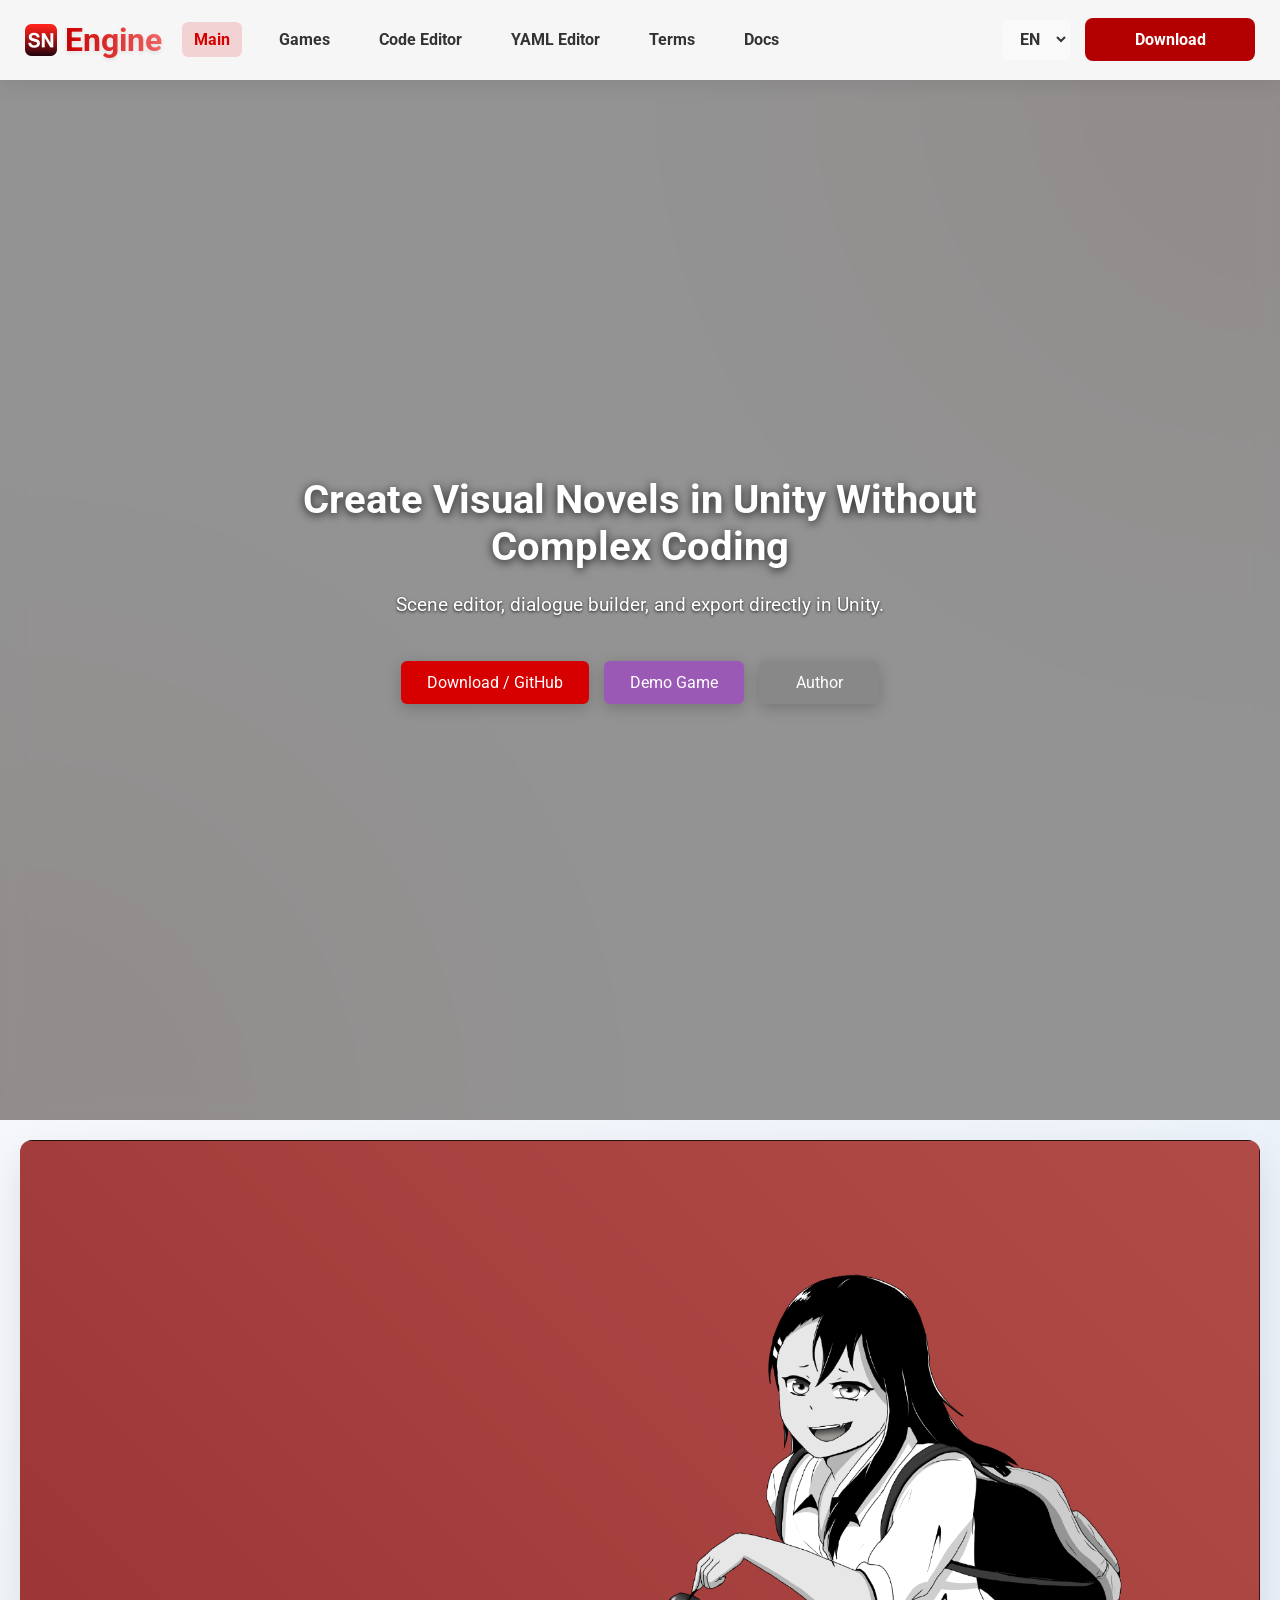
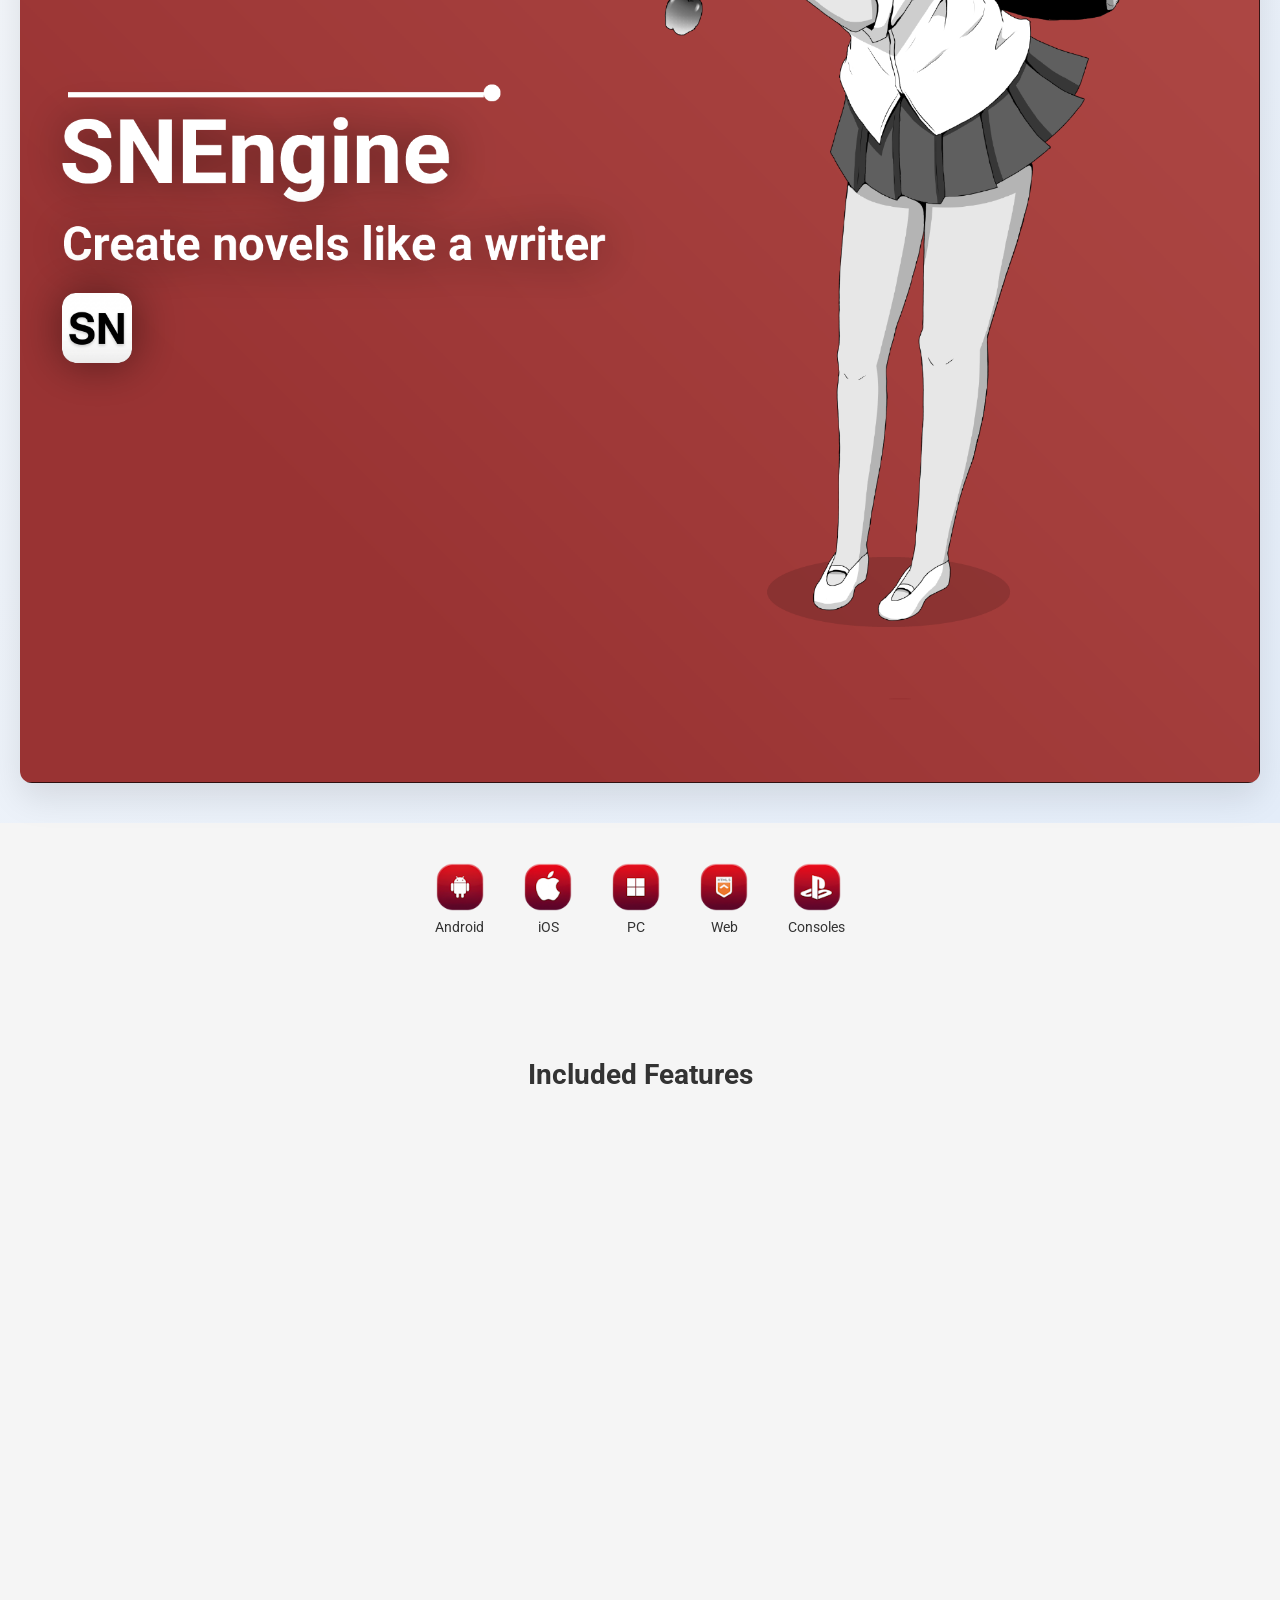
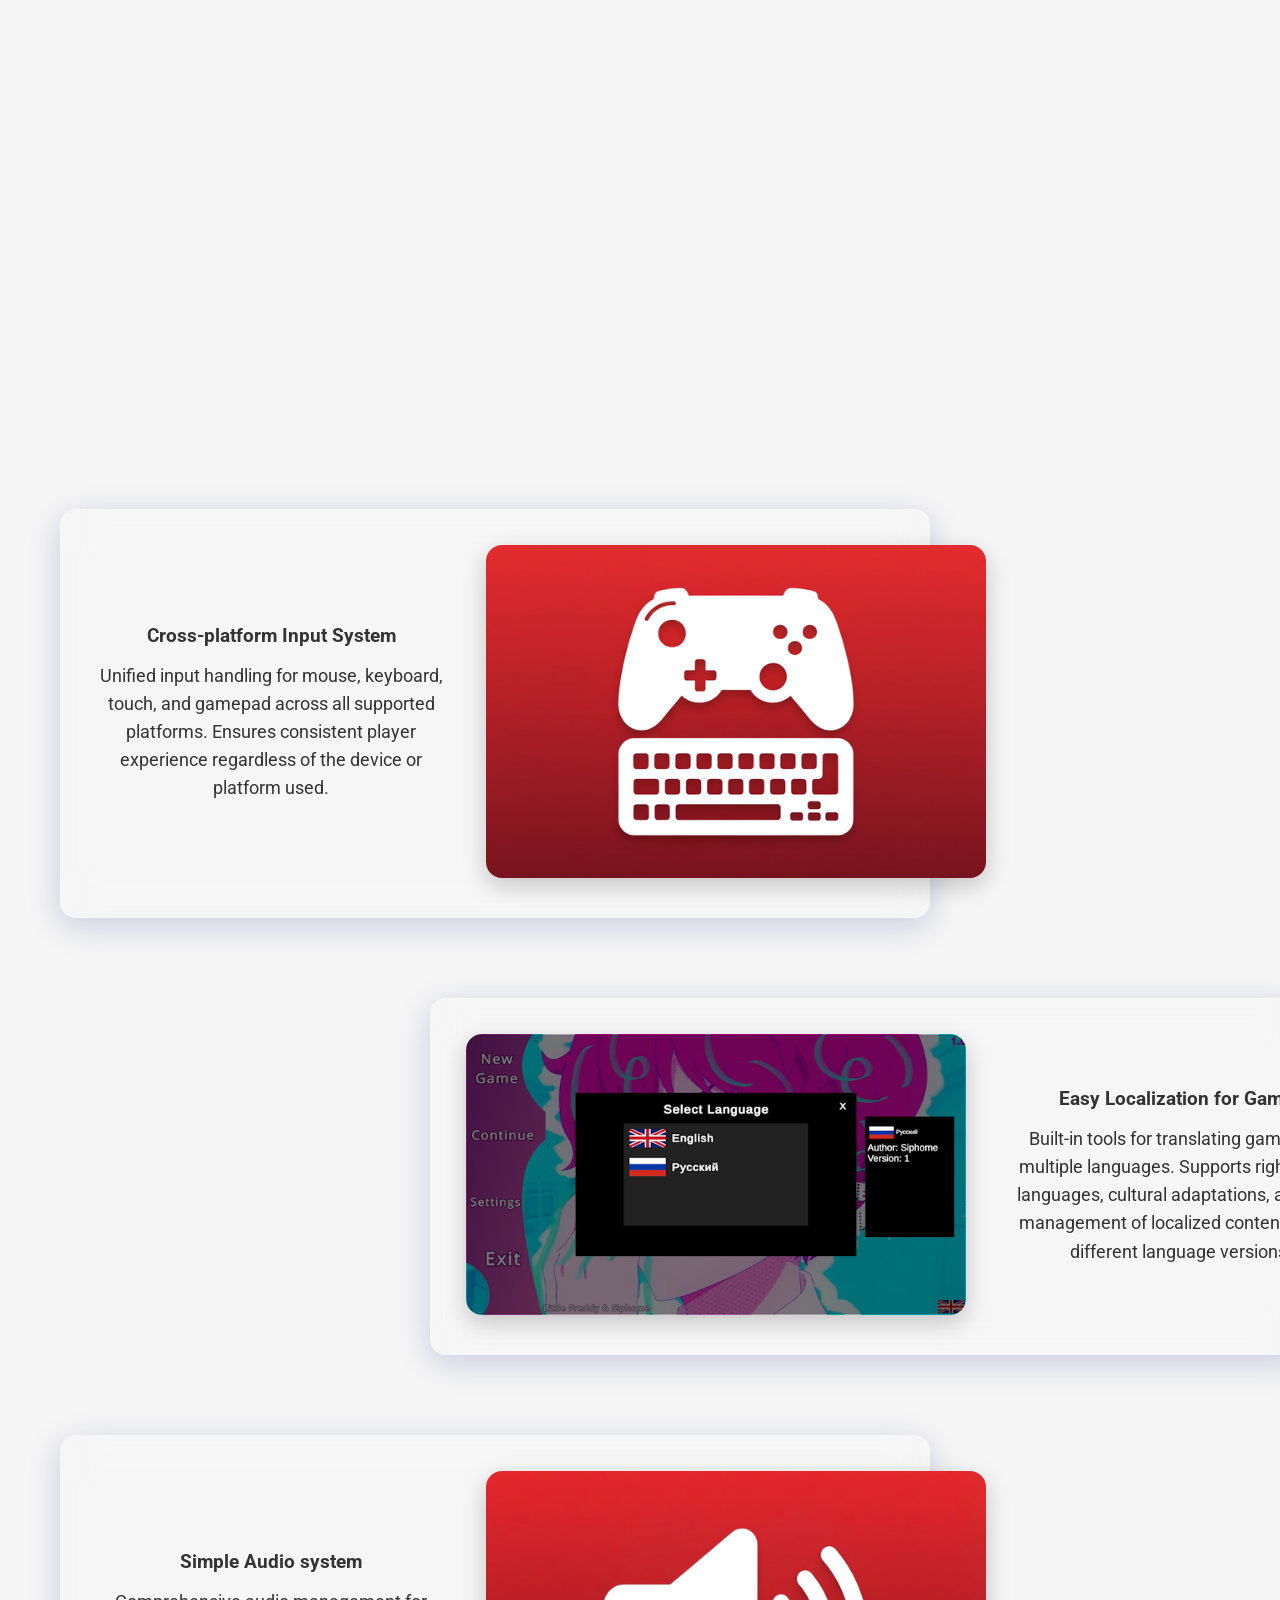
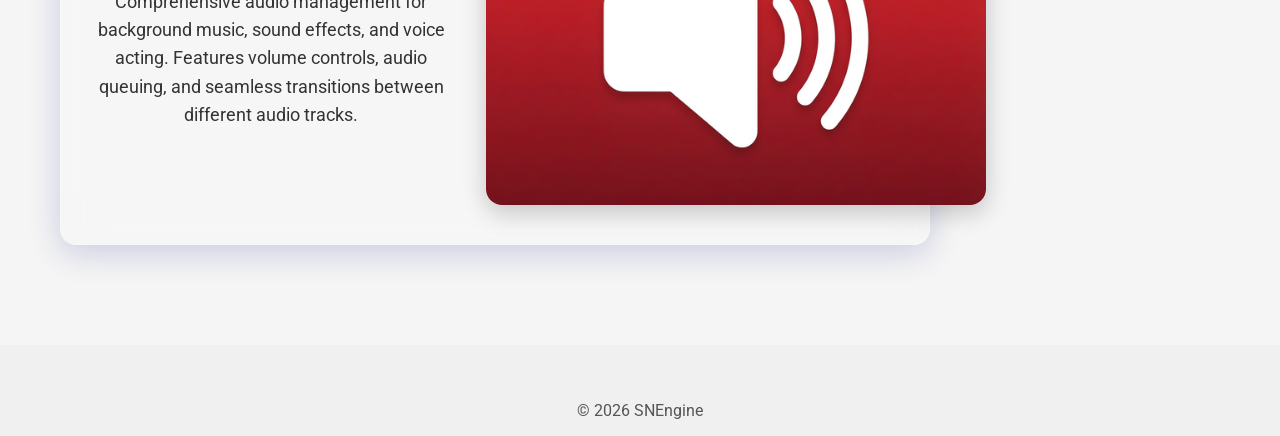
<file: index.html>
<!DOCTYPE html>
<html lang="en">
<head>
  <meta charset="UTF-8">
  <meta name="viewport" content="width=device-width, initial-scale=1.0">
  <title>SNEngine — Unity Visual Novel Package</title>
  <link rel="stylesheet" href="styles.css">
  <link rel="icon" type="image/x-icon" href="icon.ico">
  <link rel="icon" type="image/png" href="icon.png">
</head>
<body>
<header class="header">
  <!-- Header will be generated by JavaScript -->
</header>

<section class="hero hero-main" id="main">
  <!-- Background Video -->
  <video autoplay muted playsinline class="hero-video">
    <source src="images/background-video.mp4" type="video/mp4">
    Your browser does not support the video tag.
  </video>

  <!-- Blurred overlay background for entire hero section -->
  <div class="hero-blur-overlay"></div>

  <div class="hero-content">
    <h2 data-i18n="hero_title">Create Visual Novels in Unity Without Complex Coding</h2>
    <p data-i18n="hero_subtitle">Scene editor, dialogue builder, and export directly in Unity.</p>
    <div class="hero-buttons">
      <button class="cta" onclick="window.open('https://github.com/SNEngine/SNEngine/releases', '_blank')" data-i18n="hero_cta_button">Download / GitHub</button>
      <button class="cta demo-btn" onclick="window.open('https://github.com/Siphoin/Nagatoro-Novel-Game', '_blank')" data-i18n="hero_demo_button">Demo Game</button>
      <button class="author-btn" onclick="window.open('https://github.com/Siphoin', '_blank')" data-i18n="hero_author_button">Author</button>
    </div>
  </div>
</section>

<!-- Promo Image Section -->
<section class="promo-section">
  <img src="images/promo.png" alt="Promo Image">
</section>

  <section class="platforms">
    <div class="platform">
      <img src="images/android.png" alt="Android">
      <span data-i18n="platform_android">Android</span>
    </div>
    <div class="platform">
      <img src="images/ios.png" alt="iOS">
      <span data-i18n="platform_ios">iOS</span>
    </div>
    <div class="platform">
      <img src="images/pc.png" alt="PC">
      <span data-i18n="platform_pc">PC</span>
    </div>
    <div class="platform">
      <img src="images/web.png" alt="Web">
      <span data-i18n="platform_web">Web</span>
     </div>

    <div class="platform">
      <img src="images/playstation.png" alt="PlayStation">
      <span data-i18n="platform_consoles">Consoles</span>
    </div>
  </section>

  <section class="section" id="download">
    <h2 data-i18n="download_title">Included Features</h2>
    <div class="features-list">
      <div class="feature reveal left">
        <div class="feature-content">
          <h3 data-i18n="feature_dialogue_system">Node-based Dialogue System</h3>
          <p data-i18n="feature_dialogue_system_desc">Create complex dialogues using an intuitive node-based editor. Connect conversation paths, add conditional logic, and manage character interactions with visual tools that make dialogue writing more accessible.</p>
        </div>
        <div class="feature-img-container">
          <img src="images/feature1.png" alt="Dialogue System">
        </div>
      </div>
      <div class="feature reveal right">
        <div class="feature-content">
          <h3 data-i18n="feature_main_menu">Main Menu</h3>
          <p data-i18n="feature_main_menu_desc">Pre-built main menu with customizable UI elements. Includes options for starting new games, loading saves, adjusting settings, and accessing additional game features with professional design.</p>
        </div>
        <div class="feature-img-container">
          <img src="images/feature2.png" alt="Main Menu">
        </div>
      </div>
      <div class="feature reveal left">
        <div class="feature-content">
          <h3 data-i18n="feature_save_system">Ready-to-use Save System</h3>
          <p data-i18n="feature_save_system_desc">Complete save/load functionality with automatic and manual save options. Supports multiple save slots, quick save/load, and save state previews for better player experience.</p>
        </div>
        <div class="feature-img-container">
          <img src="images/feature3.png" alt="Save System">
        </div>
      </div>
      <div class="feature reveal right">
        <div class="feature-content">
          <h3 data-i18n="feature_shaders">Shaders</h3>
          <p data-i18n="feature_shaders_desc">Specialized shaders for visual novel effects including screen transitions, character effects, lighting, and post-processing filters. Enhance the visual quality of your game with professional-grade rendering effects.</p>
        </div>
        <div class="feature-img-container">
          <img src="images/feature4.png" alt="Shaders">
        </div>
      </div>
      <div class="feature reveal left">
        <div class="feature-content">
          <h3 data-i18n="feature_customization">Customization</h3>
          <p data-i18n="feature_customization_desc">Extensive customization options for UI themes, character appearances, backgrounds, and game settings. Tailor every aspect of your visual novel to match your creative vision.</p>
        </div>
        <div class="feature-img-container">
          <img src="images/feature5.png" alt="Customization">
        </div>
      </div>
      <div class="feature reveal right">
        <div class="feature-content">
          <h3 data-i18n="feature_addons">Addons & Plugin Extension</h3>
          <p data-i18n="feature_addons_desc">Extend functionality with modular addons and plugins. Add new features, integrate third-party services, or customize core systems without modifying the base engine code.</p>
        </div>
        <div class="feature-img-container">
          <img src="images/feature6.png" alt="Addons">
        </div>
      </div>
      <div class="feature reveal left">
        <div class="feature-content">
          <h3 data-i18n="feature_input_system">Cross-platform Input System</h3>
          <p data-i18n="feature_input_system_desc">Unified input handling for mouse, keyboard, touch, and gamepad across all supported platforms. Ensures consistent player experience regardless of the device or platform used.</p>
        </div>
        <div class="feature-img-container">
          <img src="images/feature7.png" alt="Input System">
        </div>
      </div>
      <div class="feature reveal right">
        <div class="feature-content">
          <h3 data-i18n="feature_localization">Easy Localization for Games</h3>
          <p data-i18n="feature_localization_desc">Built-in tools for translating games into multiple languages. Supports right-to-left languages, cultural adaptations, and easy management of localized content across different language versions.</p>
        </div>
        <div class="feature-img-container">
          <img src="images/feature8.png" alt="Easy Localization">
        </div>
      </div>
      <div class="feature reveal left">
        <div class="feature-content">
          <h3 data-i18n="feature_audio">Simple Audio system</h3>
          <p data-i18n="feature_audio_desc">Comprehensive audio management for background music, sound effects, and voice acting. Features volume controls, audio queuing, and seamless transitions between different audio tracks.</p>
        </div>
        <div class="feature-img-container">
          <img src="images/feature9.png" alt="Audio">
        </div>
      </div>
    </div>
  </section>


  <footer class="footer">
    <!-- Footer will be generated by JavaScript -->
  </footer>

  <script src="js/lang-en.js"></script>
  <script src="js/lang-ru.js"></script>
  <script src="js/language-manager.js"></script>
  <script src="js/nav-footer.js"></script>
  <script src="js/main.js"></script>
</body>
</html>
</file>
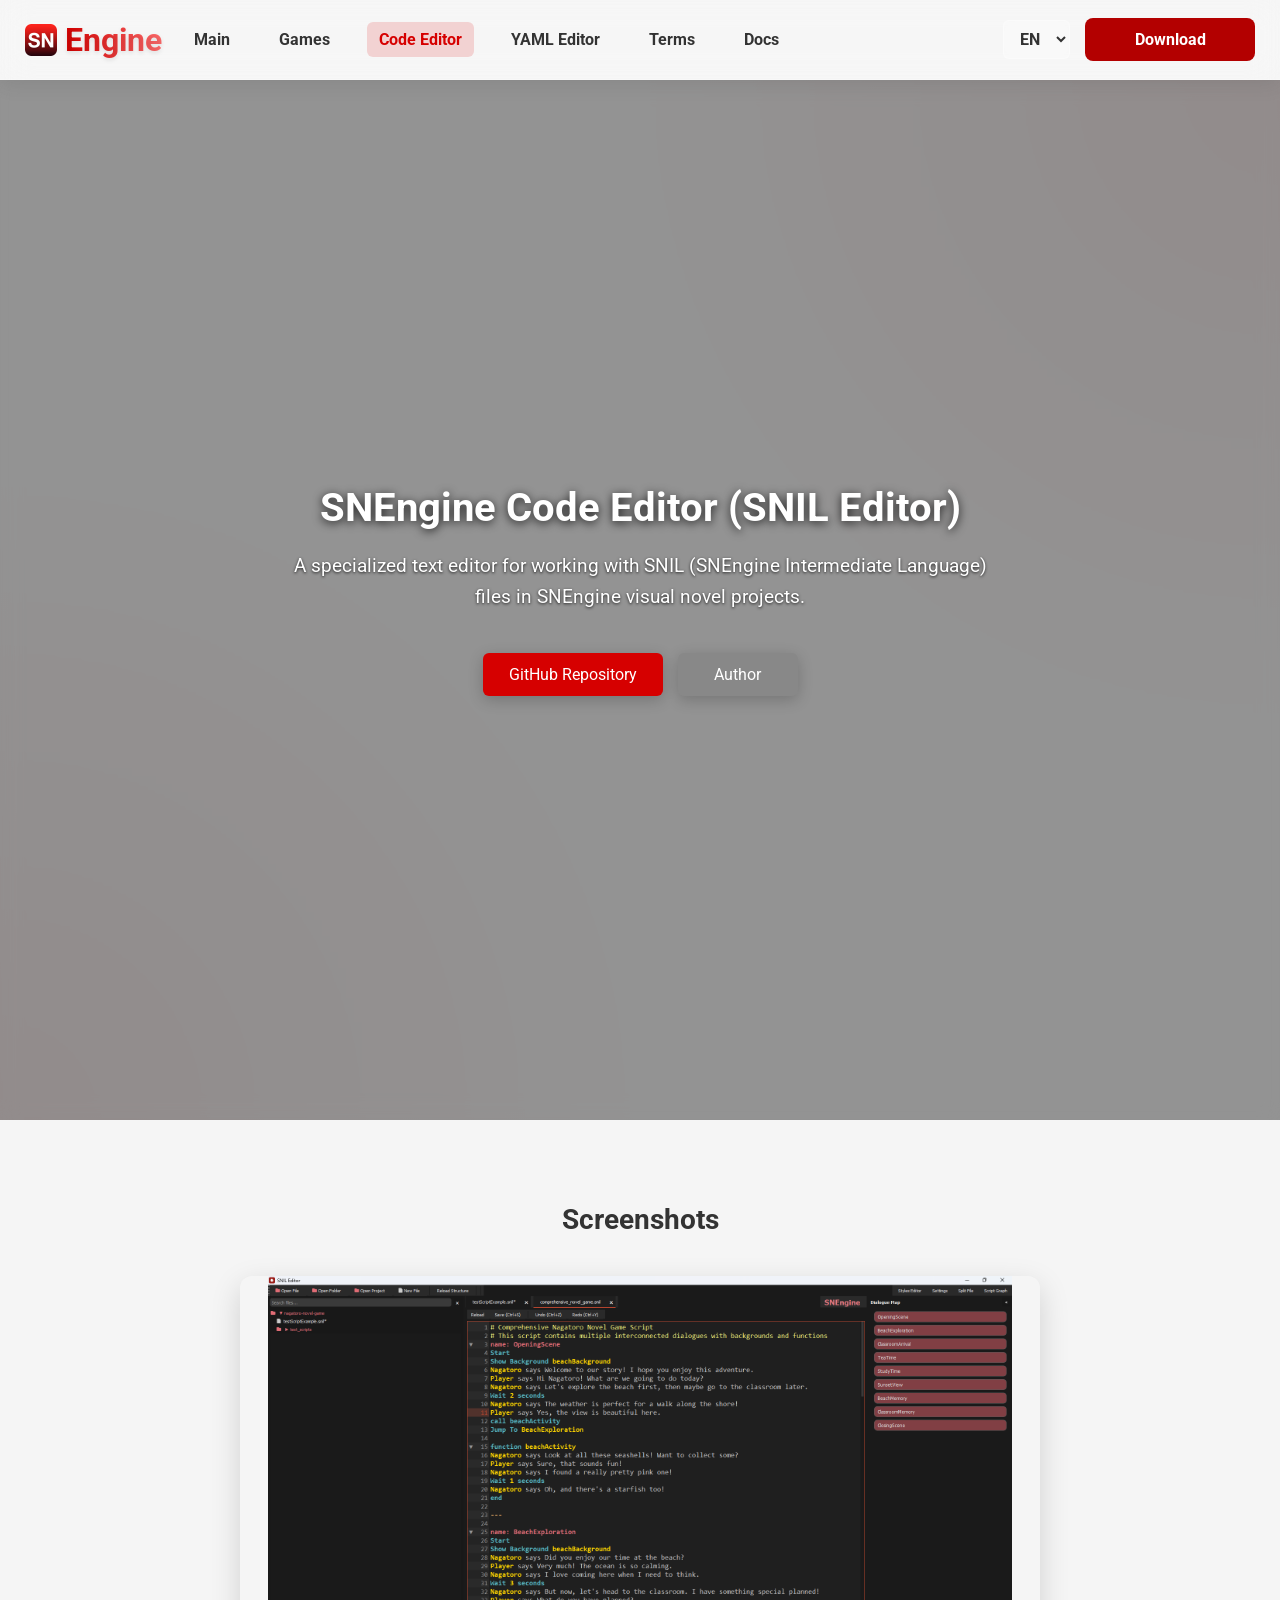
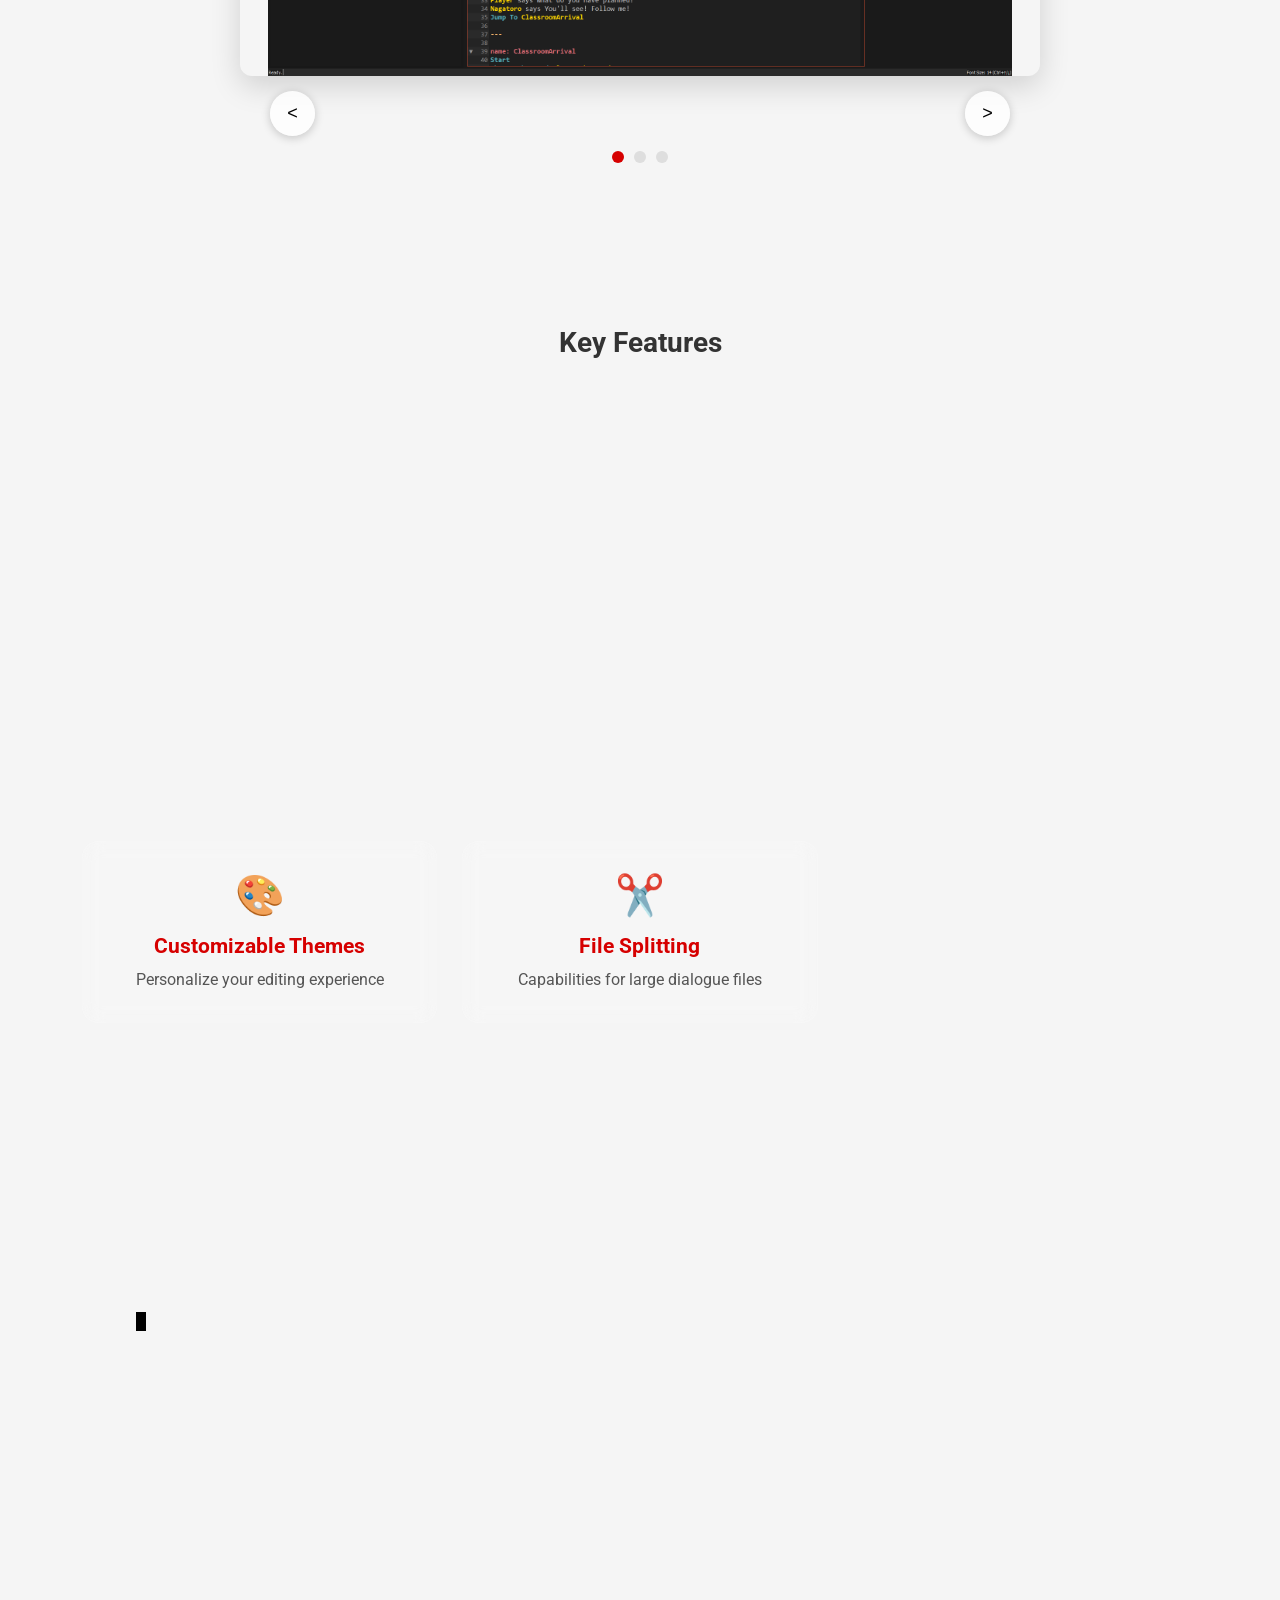
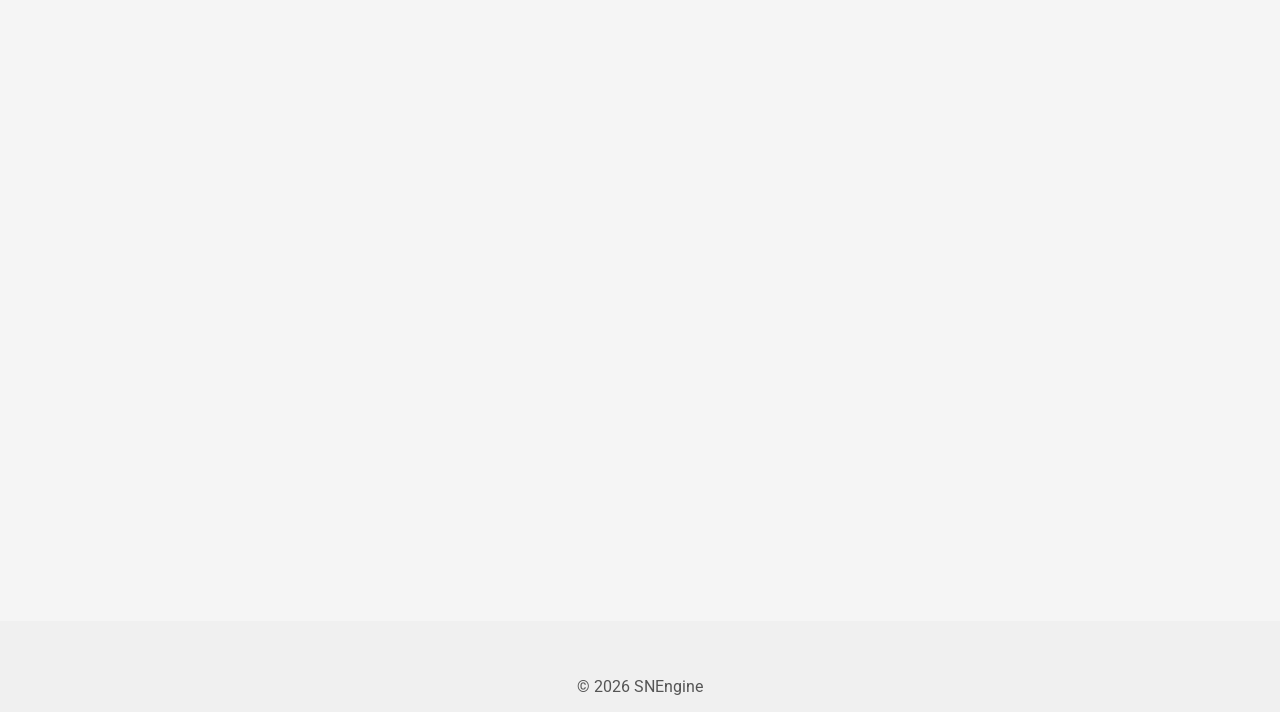
<file: code-editor.html>
<!DOCTYPE html>
<html lang="en">
<head>
  <meta charset="UTF-8">
  <meta name="viewport" content="width=device-width, initial-scale=1.0">
  <title>SNEngine Code Editor — Specialized SNIL Editor</title>
  <link rel="stylesheet" href="styles.css">
  <link rel="icon" type="image/x-icon" href="icon.ico">
  <link rel="icon" type="image/png" href="icon.png">
</head>
<body>
<header class="header">
  <!-- Header will be generated by JavaScript -->
</header>

<section class="hero">
  <!-- Blurred overlay background for entire hero section -->
  <div class="hero-blur-overlay"></div>

  <div class="hero-content">
    <h2 data-i18n="code_editor_title">SNEngine Code Editor (SNIL Editor)</h2>
    <p data-i18n="code_editor_description">A specialized text editor for working with SNIL (SNEngine Intermediate Language) files in SNEngine visual novel projects.</p>
    <div class="hero-buttons">
      <button class="cta" onclick="window.open('https://github.com/SNEngine/SNEngineCodeEditor', '_blank')" data-i18n="code_editor_github_button">GitHub Repository</button>
      <button class="author-btn" onclick="window.open('https://github.com/Siphoin', '_blank')" data-i18n="hero_author_button">Author</button>
    </div>
  </div>
</section>

<!-- Screenshots Carousel Section -->
<section class="section">
  <h2 data-i18n="screenshots_title">Screenshots</h2>
  <div class="carousel-container">
    <div class="carousel">
      <img src="images/code-editor-screenshot1.png" alt="SNEngine Code Editor Interface" class="carousel-image active">
      <img src="images/code-editor-screenshot2.png" alt="Code Editor Features" class="carousel-image">
      <img src="images/code-editor-screenshot3.png" alt="Dialogue Visualization" class="carousel-image">
    </div>
    <div class="carousel-nav">
      <button class="carousel-btn prev-btn">&lt;</button>
      <button class="carousel-btn next-btn">&gt;</button>
    </div>
    <div class="carousel-indicators">
      <span class="indicator active" data-index="0"></span>
      <span class="indicator" data-index="1"></span>
      <span class="indicator" data-index="2"></span>
    </div>
  </div>
</section>

<section class="section">
  <h2 data-i18n="key_features_title">Key Features</h2>
  <div class="features-grid">
    <div class="feature-card reveal">
      <div class="feature-icon">🎨</div>
      <h3 data-i18n="code_feature_syntax_highlighting">Syntax Highlighting</h3>
      <p data-i18n="code_feature_syntax_desc">For SNIL files with support for directives, dialogue, comments, and keywords</p>
    </div>
    <div class="feature-card reveal">
      <div class="feature-icon">📁</div>
      <h3 data-i18n="code_feature_file_management">File Management</h3>
      <p data-i18n="code_feature_file_desc">Tree view navigation for SNEngine projects</p>
    </div>
    <div class="feature-card reveal">
      <div class="feature-icon">🗺️</div>
      <h3 data-i18n="code_feature_dialogue_viz">Dialogue Visualization</h3>
      <p data-i18n="code_feature_dialogue_desc">Map panel to view conversation flow</p>
    </div>
    <div class="feature-card reveal">
      <div class="feature-icon">📊</div>
      <h3 data-i18n="code_feature_script_viz">Script Graph Visualization</h3>
      <p data-i18n="code_feature_script_desc">To understand the structure of your visual novel</p>
    </div>
    <div class="feature-card reveal">
      <div class="feature-icon">🔍</div>
      <h3 data-i18n="code_feature_error_checking">Real-time Error Checking</h3>
      <p data-i18n="code_feature_error_desc">Validation and error detection</p>
    </div>
    <div class="feature-card reveal">
      <div class="feature-icon">💾</div>
      <h3 data-i18n="code_feature_auto_save">Auto-save & Session Management</h3>
      <p data-i18n="code_feature_auto_desc">Restore open tabs and prevent data loss</p>
    </div>
    <div class="feature-card reveal">
      <div class="feature-icon">🎨</div>
      <h3 data-i18n="code_feature_themes">Customizable Themes</h3>
      <p data-i18n="code_feature_themes_desc">Personalize your editing experience</p>
    </div>
    <div class="feature-card reveal">
      <div class="feature-icon">✂️</div>
      <h3 data-i18n="code_feature_splitting">File Splitting</h3>
      <p data-i18n="code_feature_splitting_desc">Capabilities for large dialogue files</p>
    </div>
  </div>
</section>

<section class="section reveal">
  <h2 data-i18n="code_purpose_title">Purpose</h2>
  <div class="purpose-content">
    <div class="fake-code-editor">
      <div class="code-header">
        <div class="code-title">nagatoro_scene.snil</div>
        <div class="code-controls">
          <div class="code-dot code-dot-red"></div>
          <div class="code-dot code-dot-yellow"></div>
          <div class="code-dot code-dot-green"></div>
        </div>
      </div>
      <div class="code-lines">
        <div class="code-line"><span class="line-number"></span><span class="code-content"></span></div>
        <div class="code-line"><span class="line-number"></span><span class="code-content"></span></div>
        <div class="code-line"><span class="line-number"></span><span class="code-content"></span></div>
        <div class="code-line"><span class="line-number"></span><span class="code-content"></span></div>
        <div class="code-line"><span class="line-number"></span><span class="code-content"></span></div>
        <div class="code-line"><span class="line-number"></span><span class="code-content"></span></div>
        <div class="code-line"><span class="line-number"></span><span class="code-content"></span></div>
        <div class="code-line"><span class="line-number"></span><span class="code-content"></span></div>
        <div class="code-line"><span class="line-number"></span><span class="code-content"></span></div>
        <div class="code-line"><span class="line-number"></span><span class="code-content"></span></div>
        <div class="code-line"><span class="line-number"></span><span class="code-content"></span></div>
        <div class="code-line"><span class="line-number"></span><span class="code-content"></span></div>
        <div class="code-line"><span class="line-number"></span><span class="code-content"></span></div>
        <div class="code-line"><span class="line-number"></span><span class="code-content"></span></div>
        <div class="code-line"><span class="line-number"></span><span class="code-content"></span></div>
        <div class="code-line"><span class="line-number"></span><span class="code-content"></span></div>
        <div class="code-line"><span class="line-number"></span><span class="code-content"></span></div>
        <div class="code-line"><span class="line-number"></span><span class="code-content"></span></div>
        <div class="code-line"><span class="line-number"></span><span class="code-content"></span></div>
        <div class="code-line"><span class="line-number"></span><span class="code-content"></span></div>
      </div>
    </div>
    <div class="text-content">
      <p data-i18n="code_purpose_text1">The SNEngine Code Editor simplifies the process of creating and editing SNIL scripts for visual novels built with the SNEngine framework. SNIL is a domain-specific language for creating visual novel content with commands for dialogue, character management, background changes, conditional logic, and more.</p>
      <p data-i18n="code_purpose_text2">The editor provides developers with a dedicated environment that understands the SNIL syntax and provides helpful tools for faster and more efficient development.</p>
    </div>
  </div>

  <h2 data-i18n="code_file_types_title">Supported File Types</h2>
  <div class="file-types-grid">
    <div class="file-type-card">
      <div class="file-icon">📝</div>
      <h3 data-i18n="code_file_snil_title">.snil files</h3>
      <p data-i18n="code_file_snil_desc">SNIL script files containing visual novel dialogue and logic</p>
    </div>
    <div class="file-type-card">
      <div class="file-icon">📁</div>
      <h3 data-i18n="code_file_project_title">Project folders</h3>
      <p data-i18n="code_file_project_desc">Containing multiple SNIL files organized in a structured format</p>
    </div>
  </div>
</section>

<footer class="footer">
  <!-- Footer will be generated by JavaScript -->
</footer>

<script src="js/lang-en.js"></script>
<script src="js/lang-ru.js"></script>
<script src="js/language-manager.js"></script>
<script src="js/nav-footer.js"></script>
<script src="js/code-editor.js"></script>
<script src="js/typing-animation.js"></script>
</body>
</html>
</file>
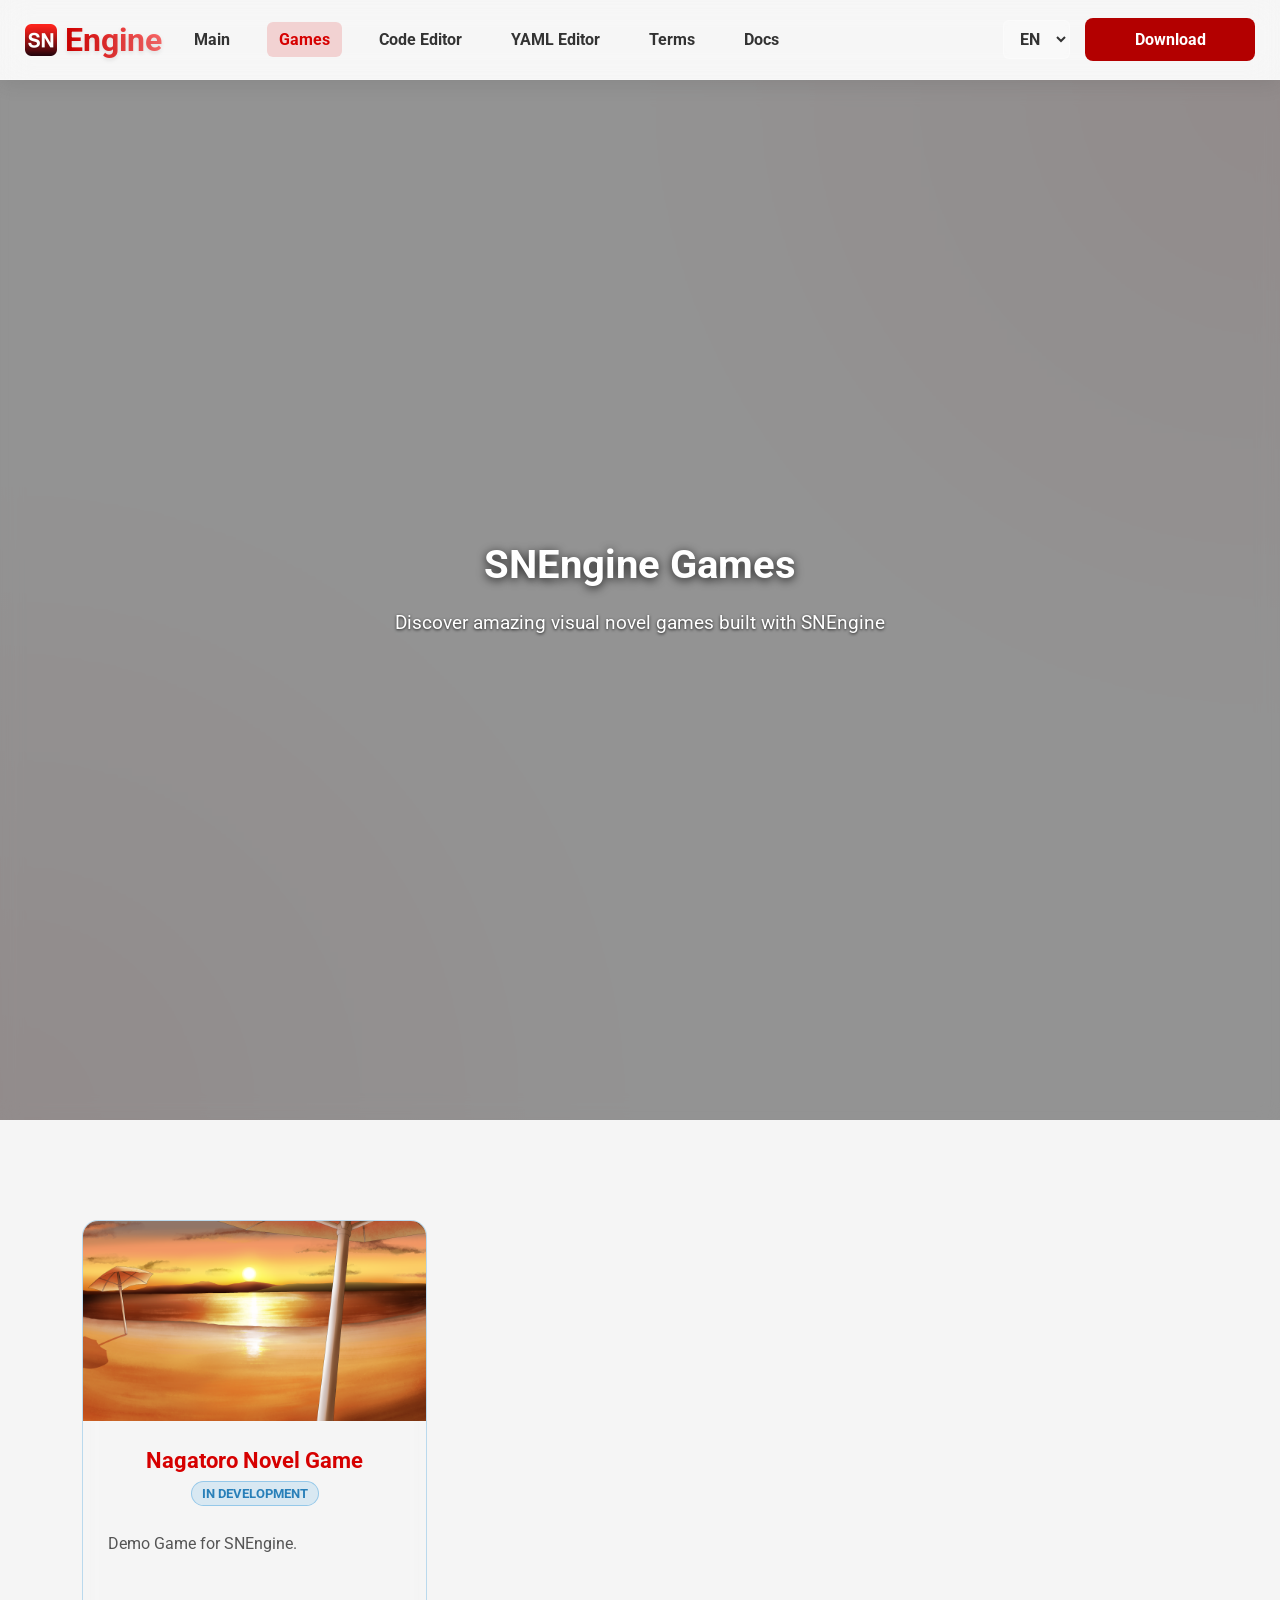
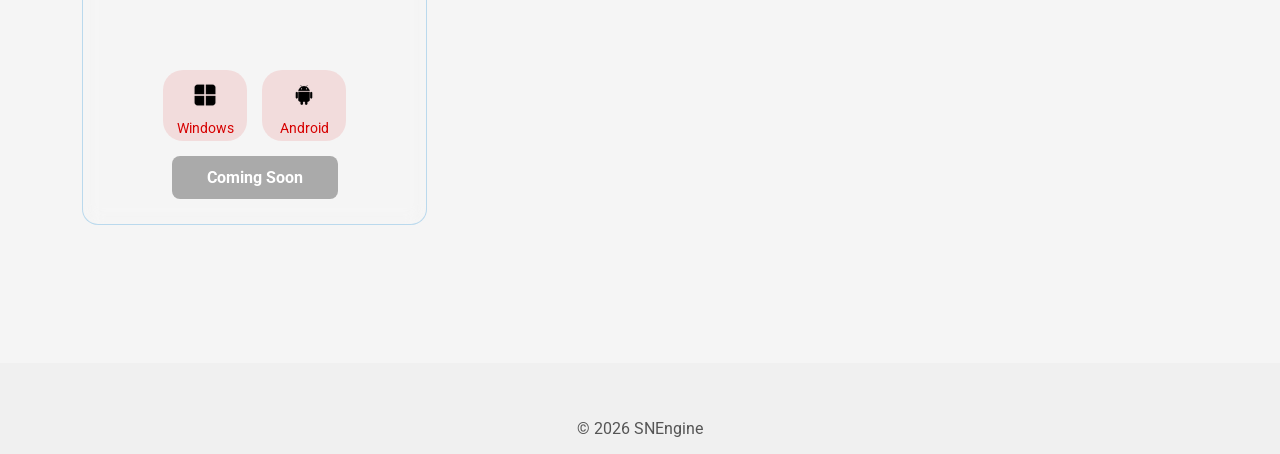
<file: games.html>
<!DOCTYPE html>
<html lang="en">
<head>
  <meta charset="UTF-8">
  <meta name="viewport" content="width=device-width, initial-scale=1.0">
  <title>SNEngine Games</title>
  <link rel="stylesheet" href="styles.css">
  <link rel="icon" type="image/x-icon" href="icon.ico">
  <link rel="icon" type="image/png" href="icon.png">
</head>
<body>
<header class="header">
  <!-- Header will be generated by JavaScript -->
</header>

<section class="hero">
  <!-- Blurred overlay background for entire hero section -->
  <div class="hero-blur-overlay"></div>

  <div class="hero-content">
    <h2 data-i18n="games_title">SNEngine Games</h2>
    <p data-i18n="games_subtitle">Discover amazing visual novel games built with SNEngine</p>
  </div>
</section>

<!-- Games Section -->
<section class="section games-section">
  <div class="container">
    <div id="games-container">
      <!-- Games will be dynamically loaded here -->
    </div>
  </div>
</section>

<footer class="footer">
  <!-- Footer will be generated by JavaScript -->
</footer>

<script src="js/lang-en.js"></script>
<script src="js/lang-ru.js"></script>
<script src="js/language-manager.js"></script>
<script src="js/nav-footer.js"></script>
<script src="js/games.js"></script>
</body>
</html>
</file>
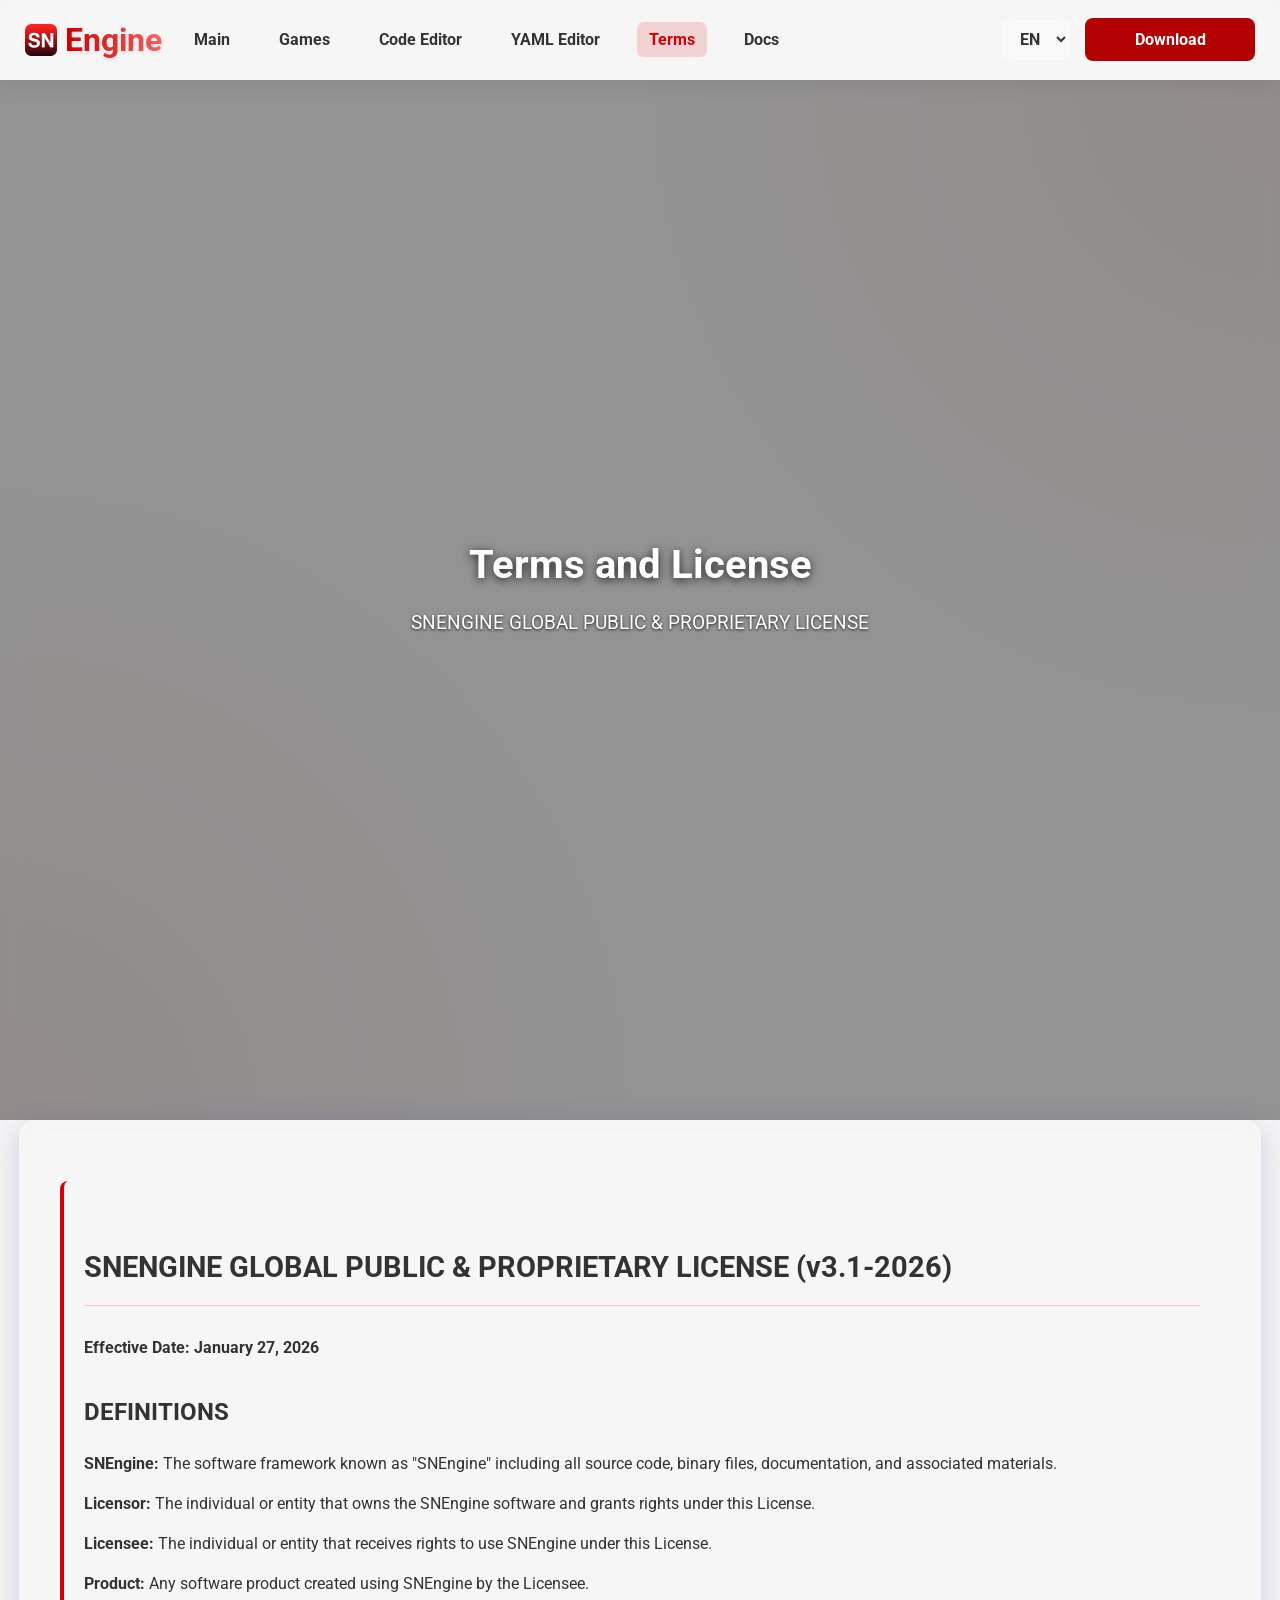
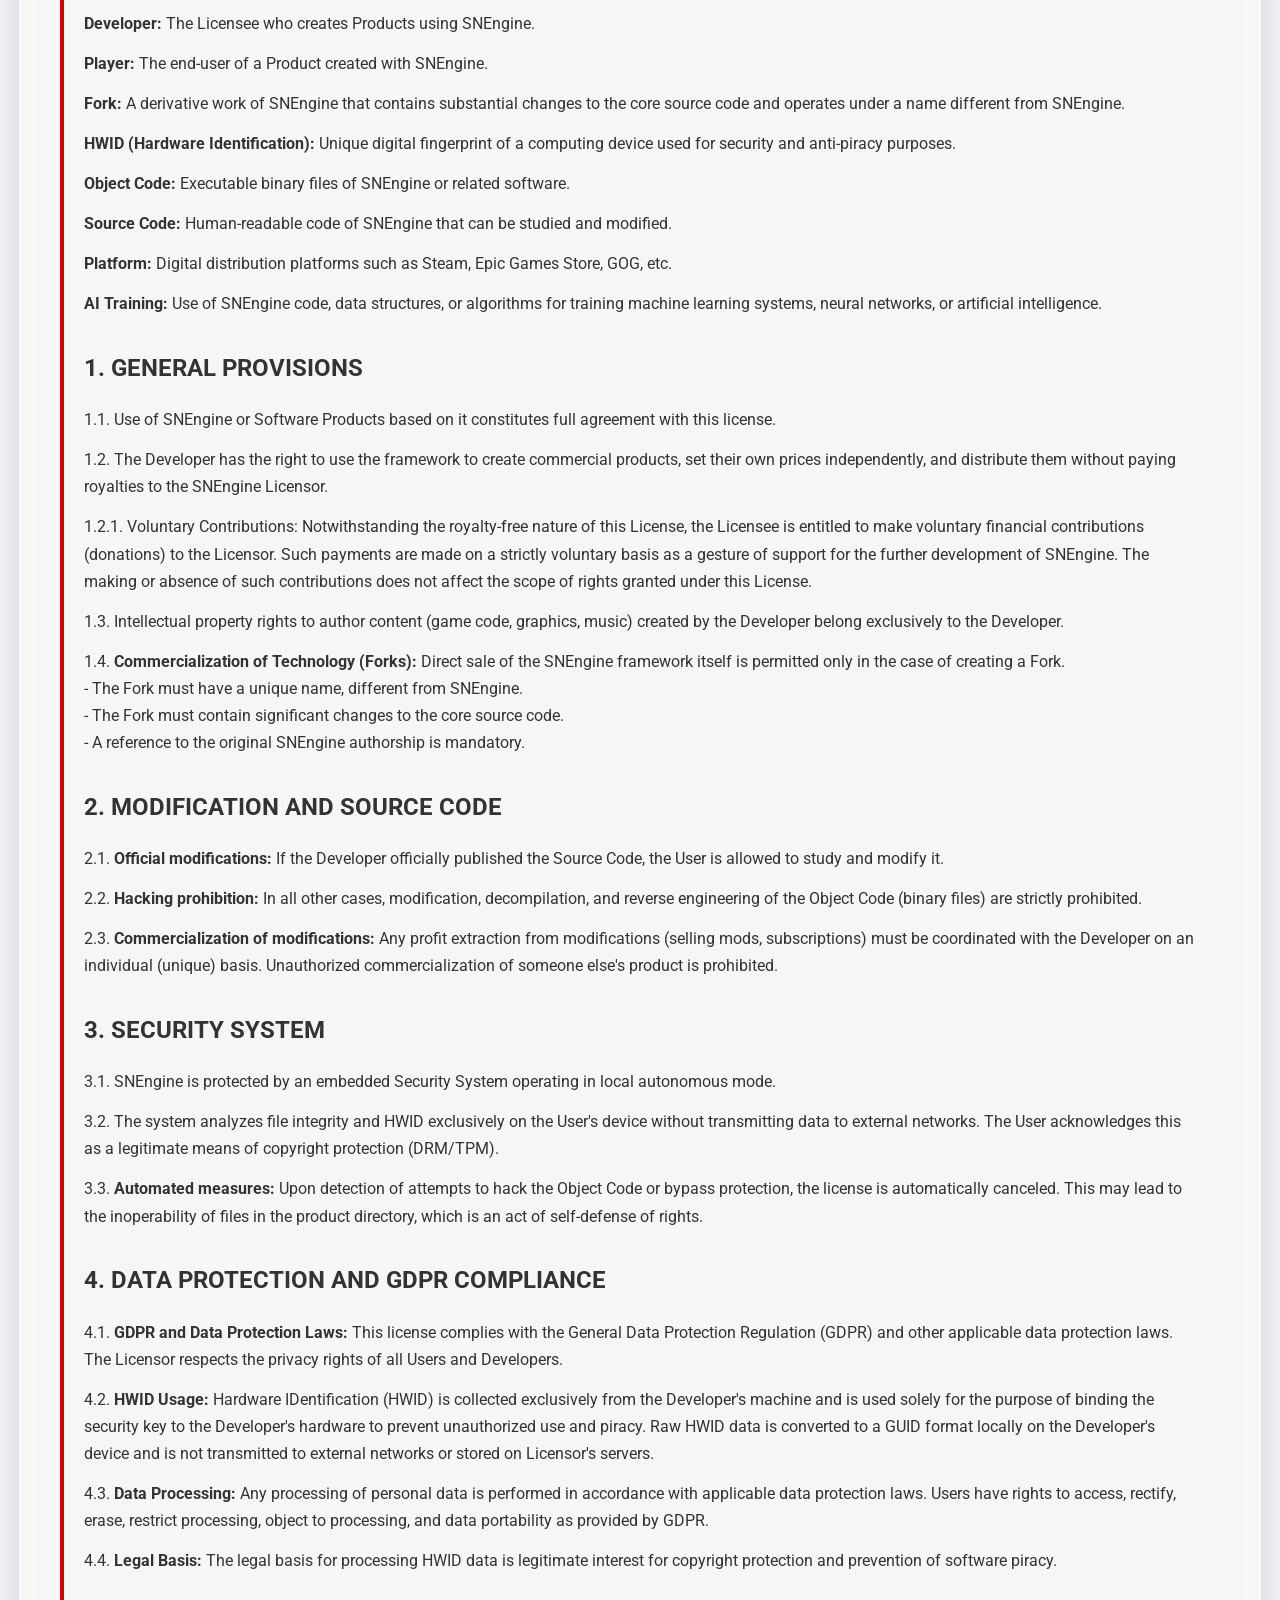
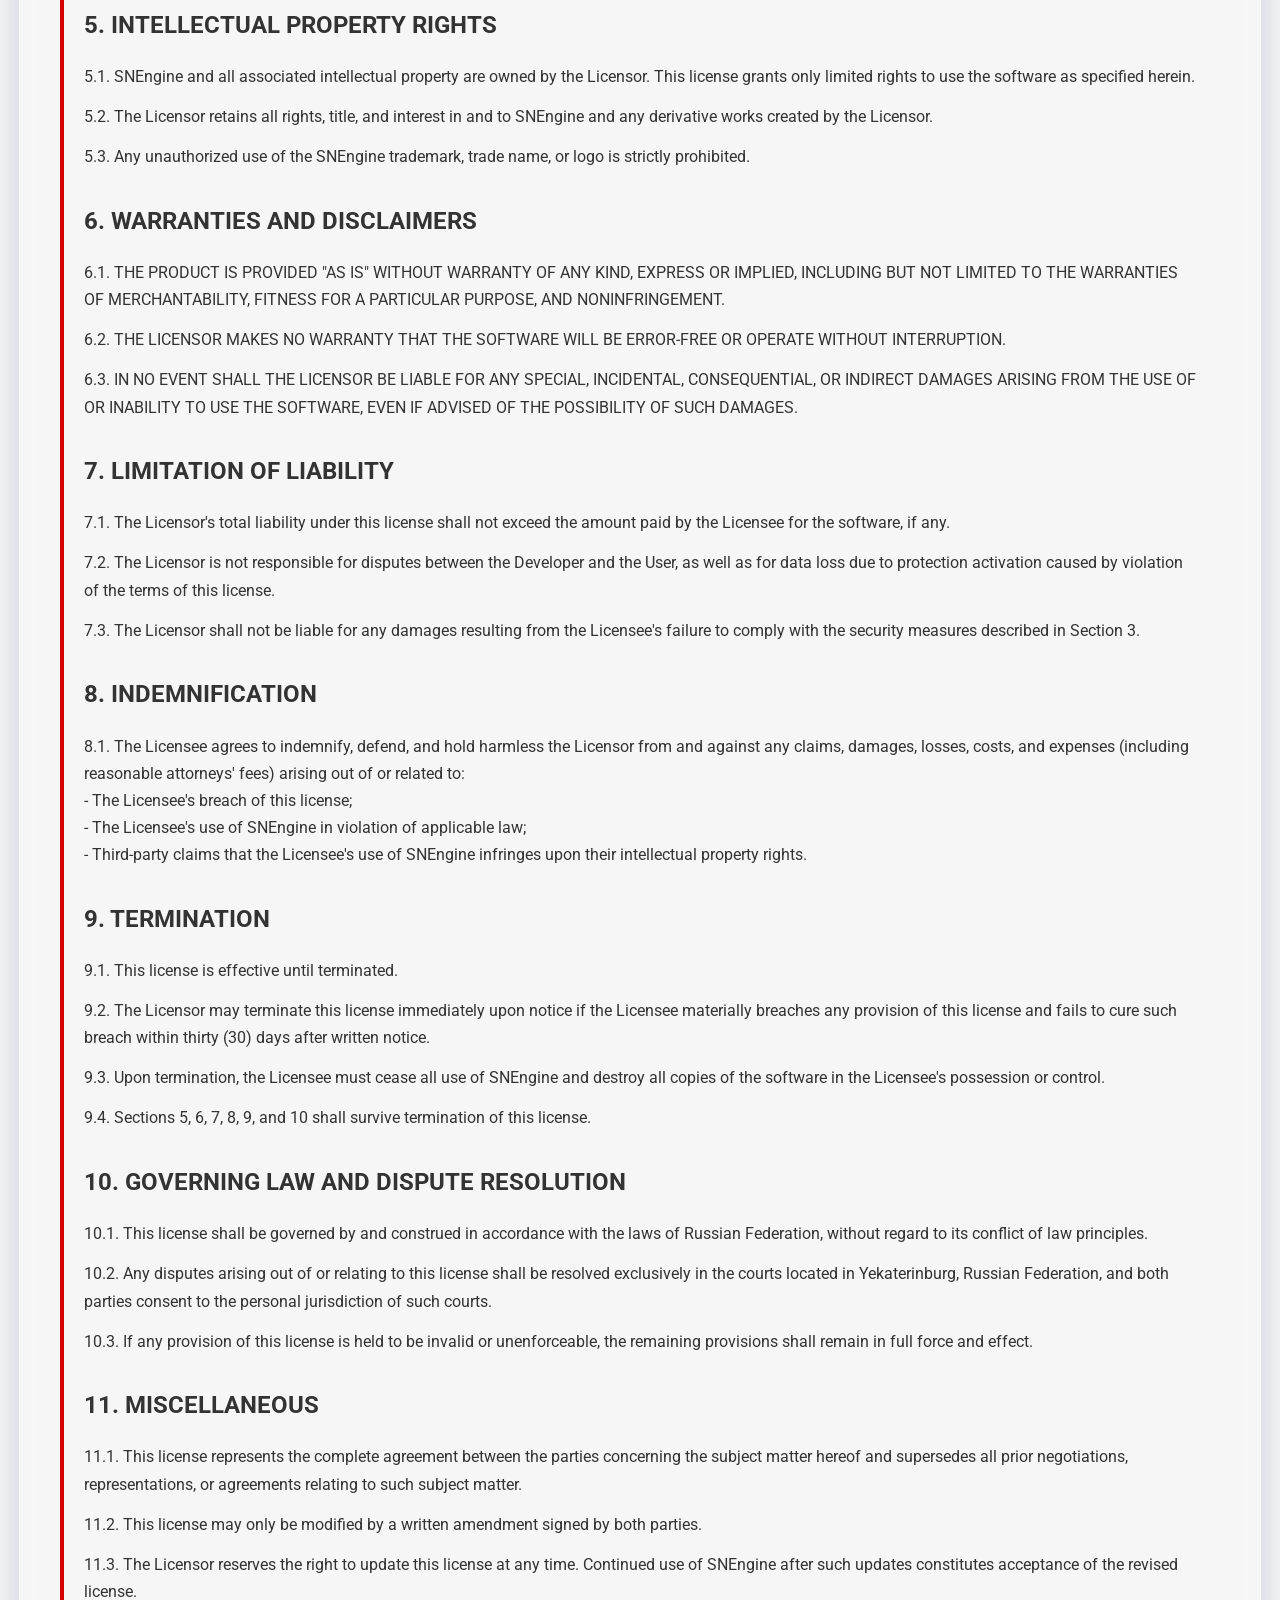
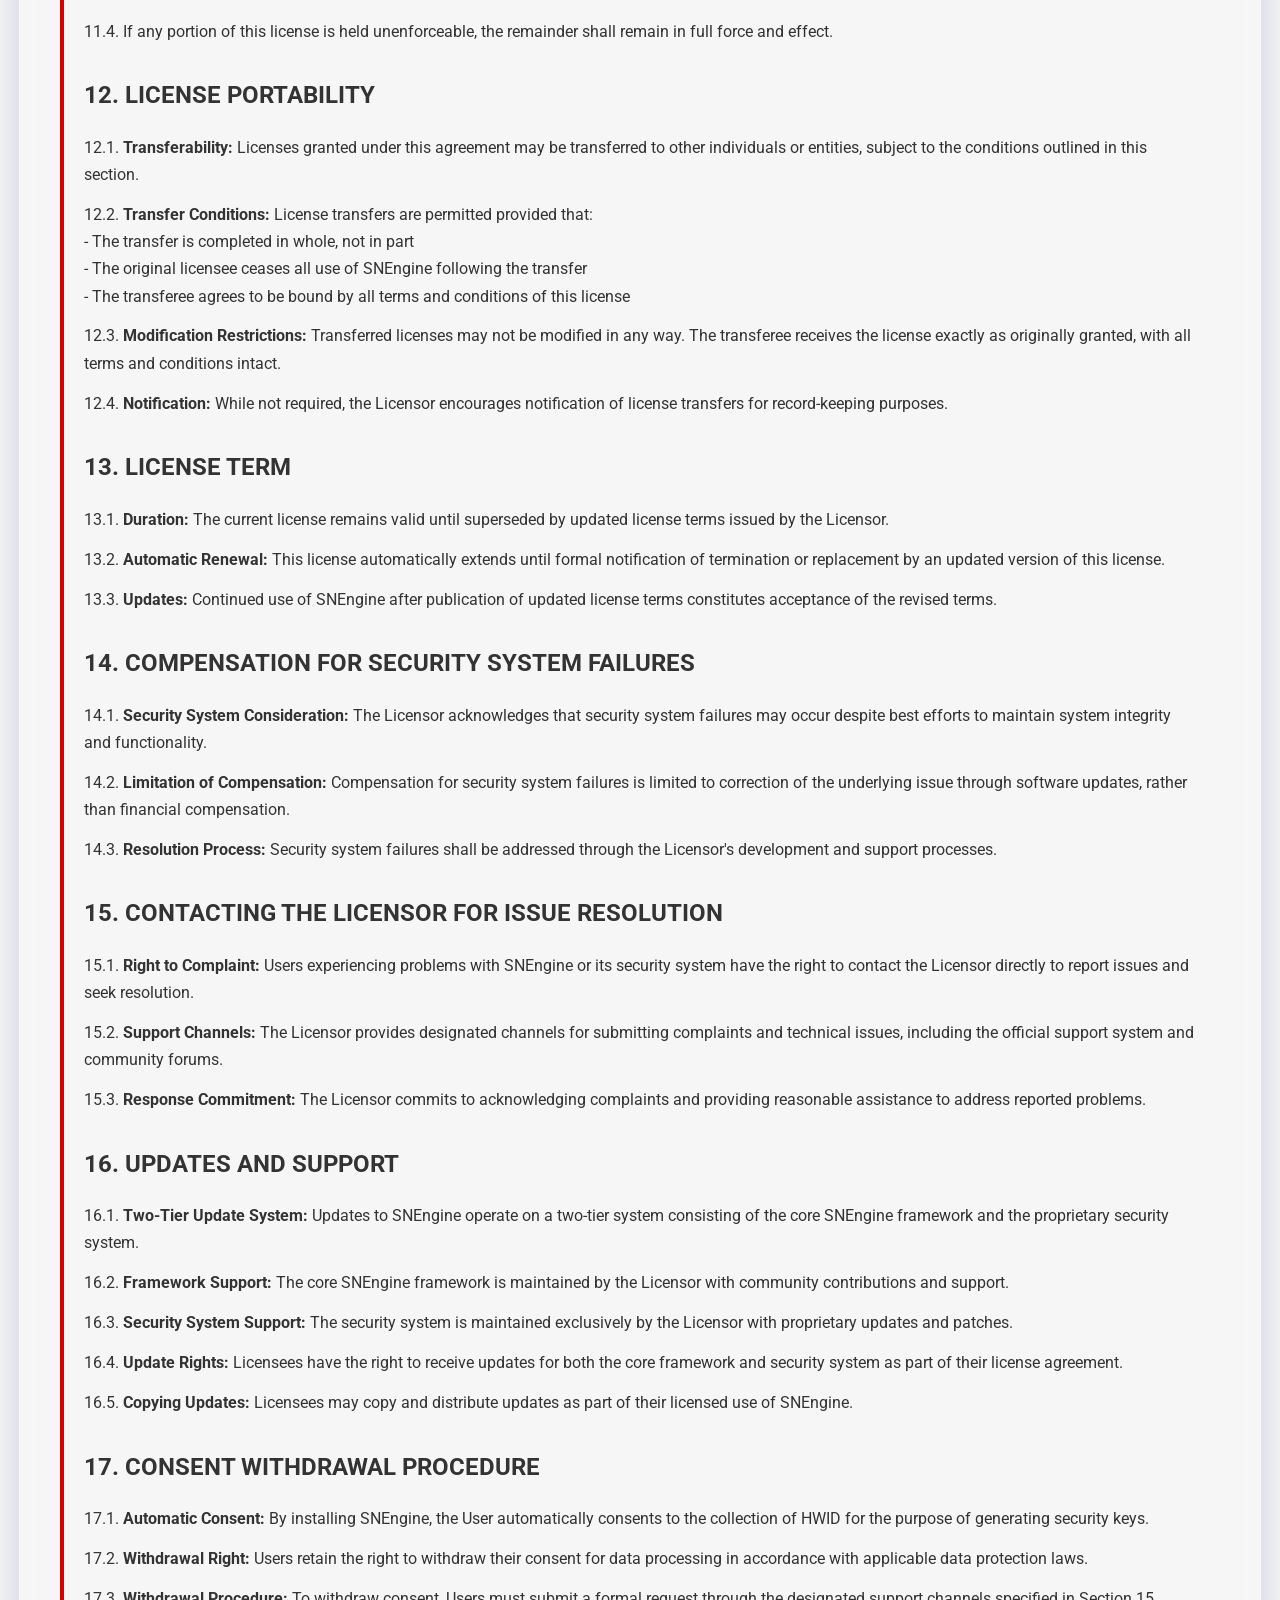
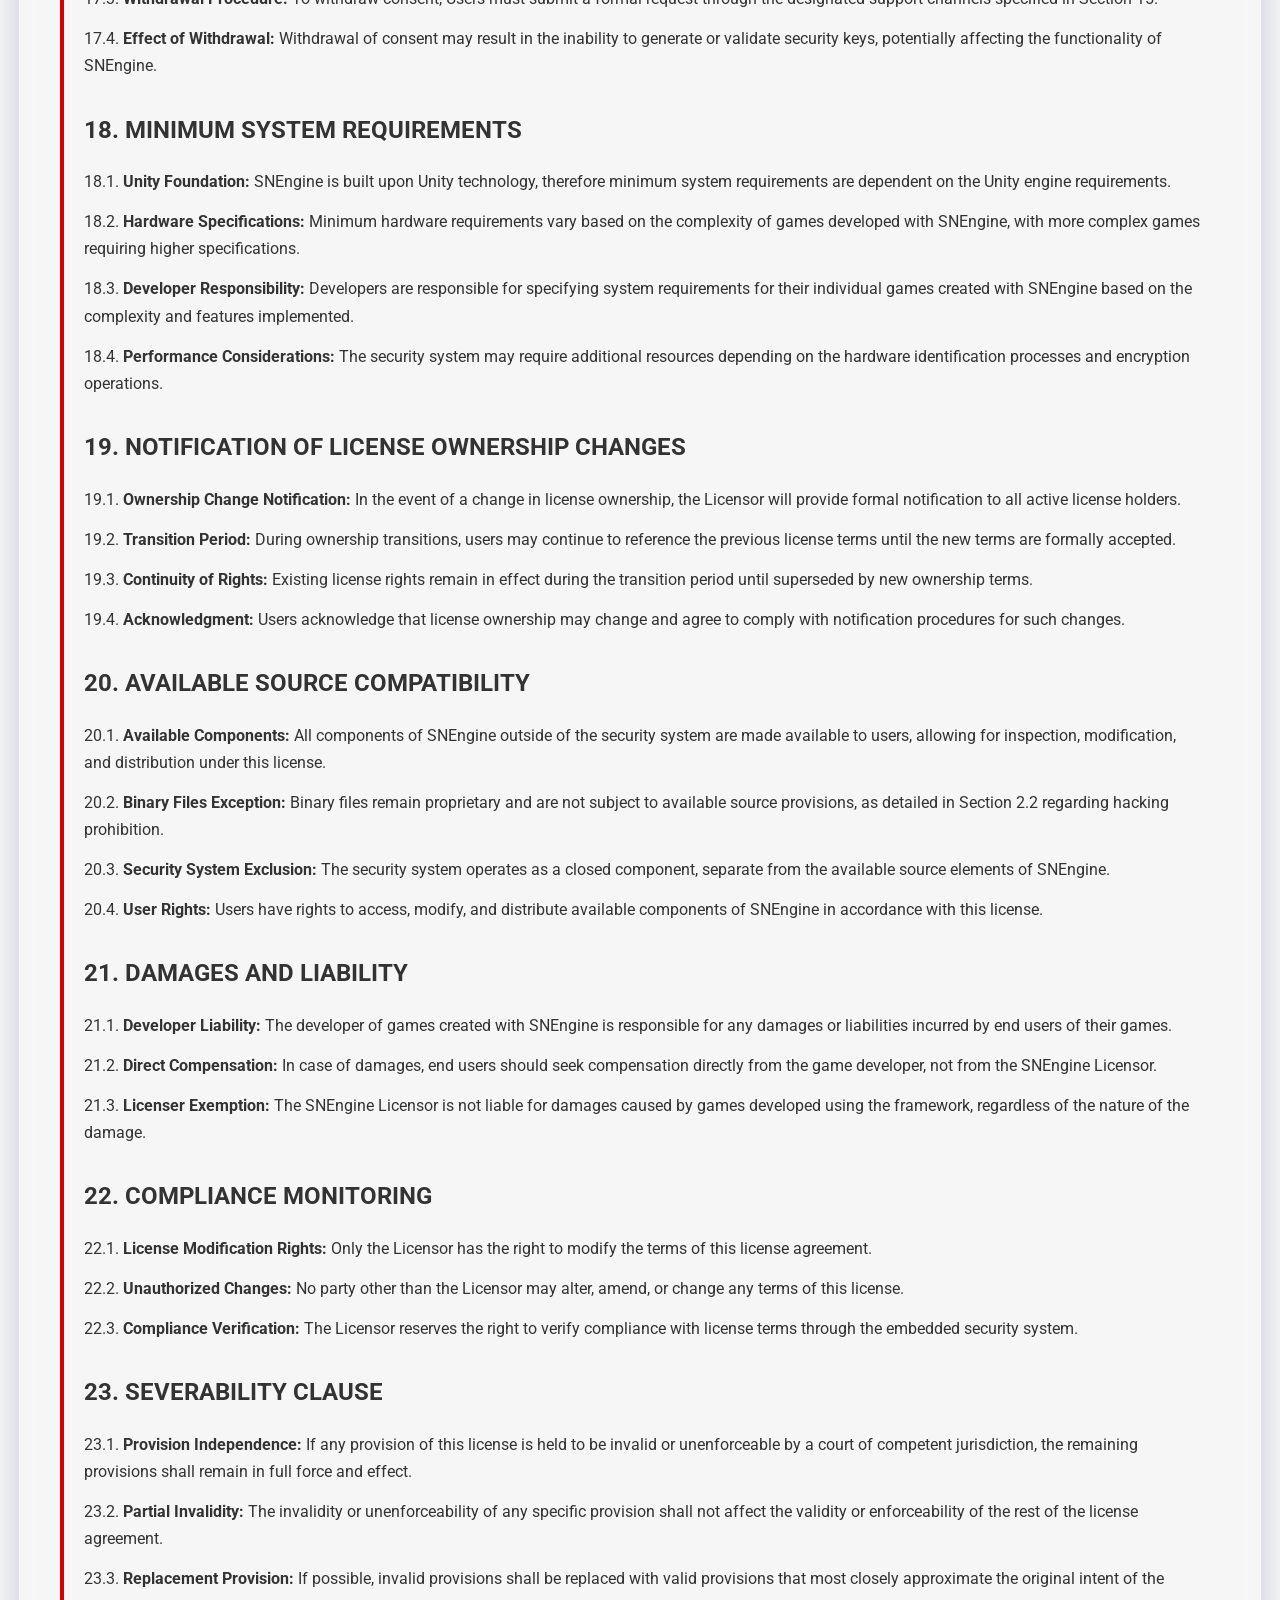
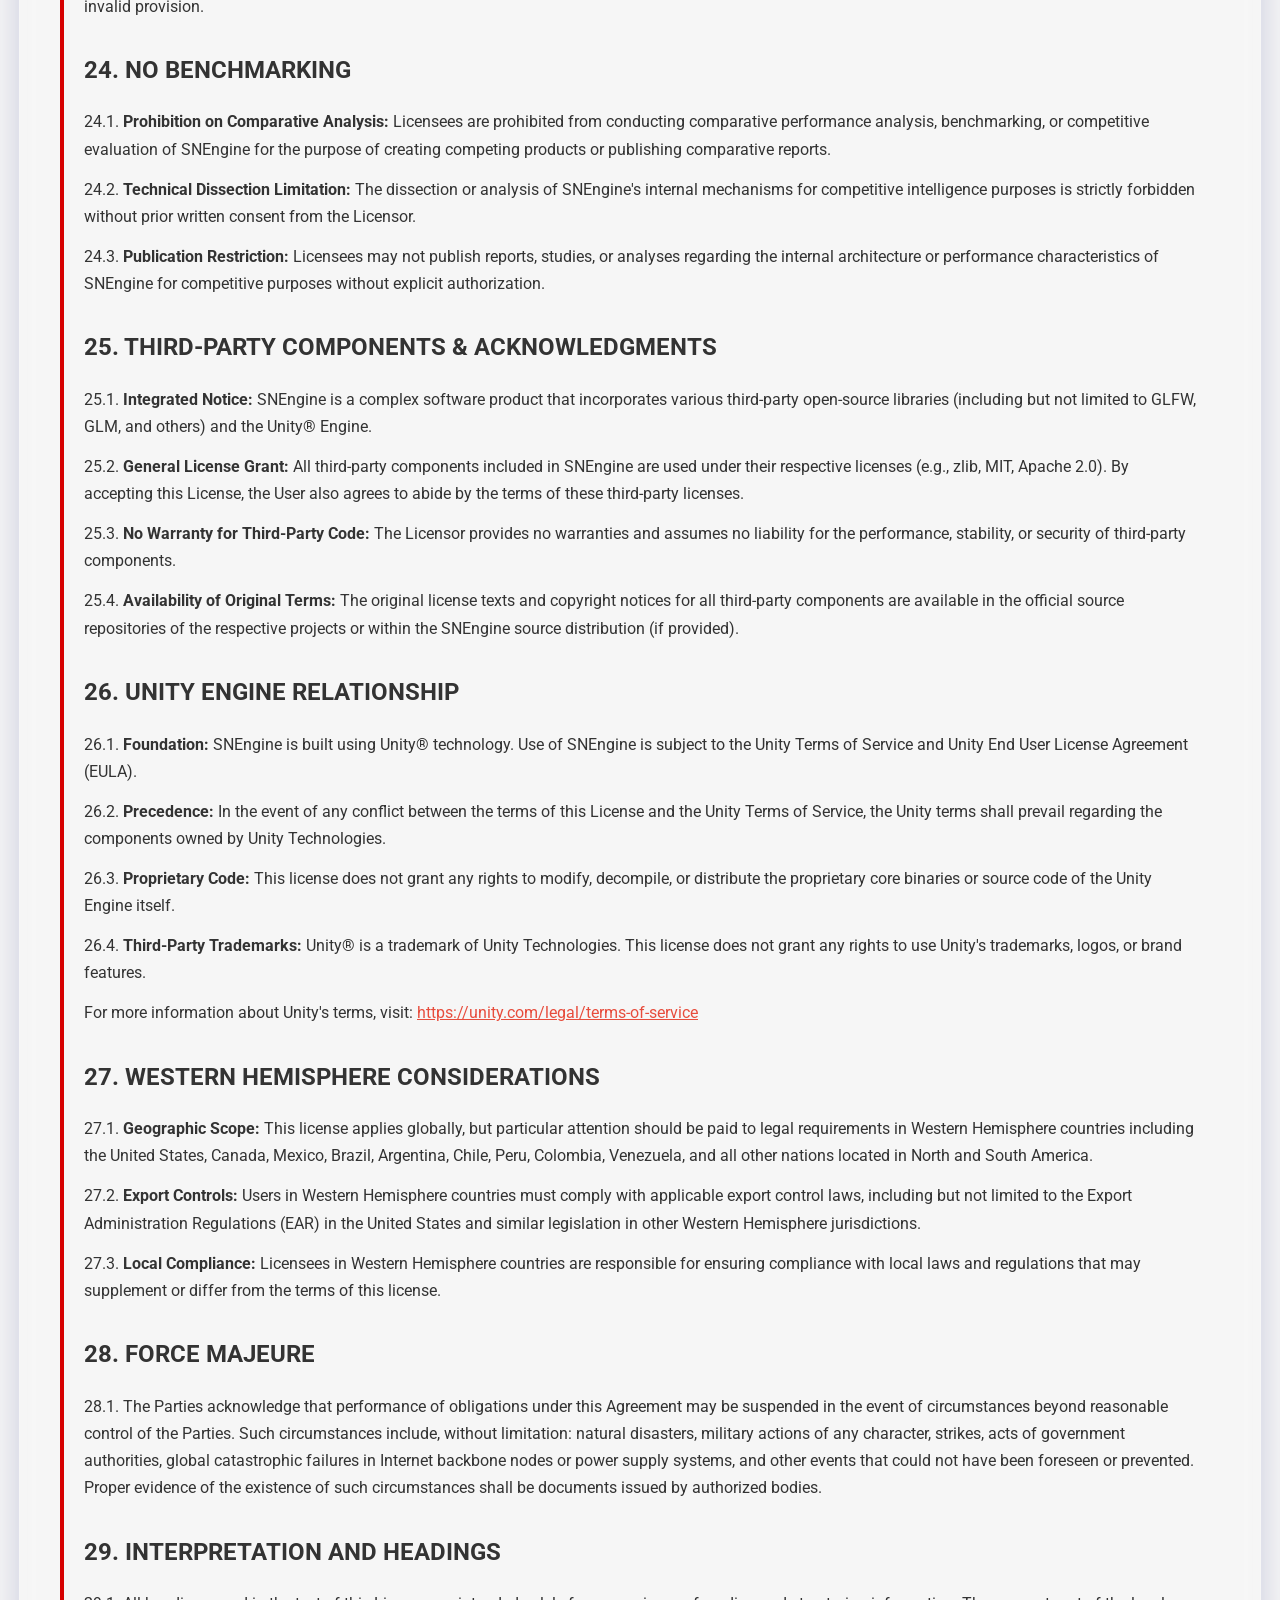
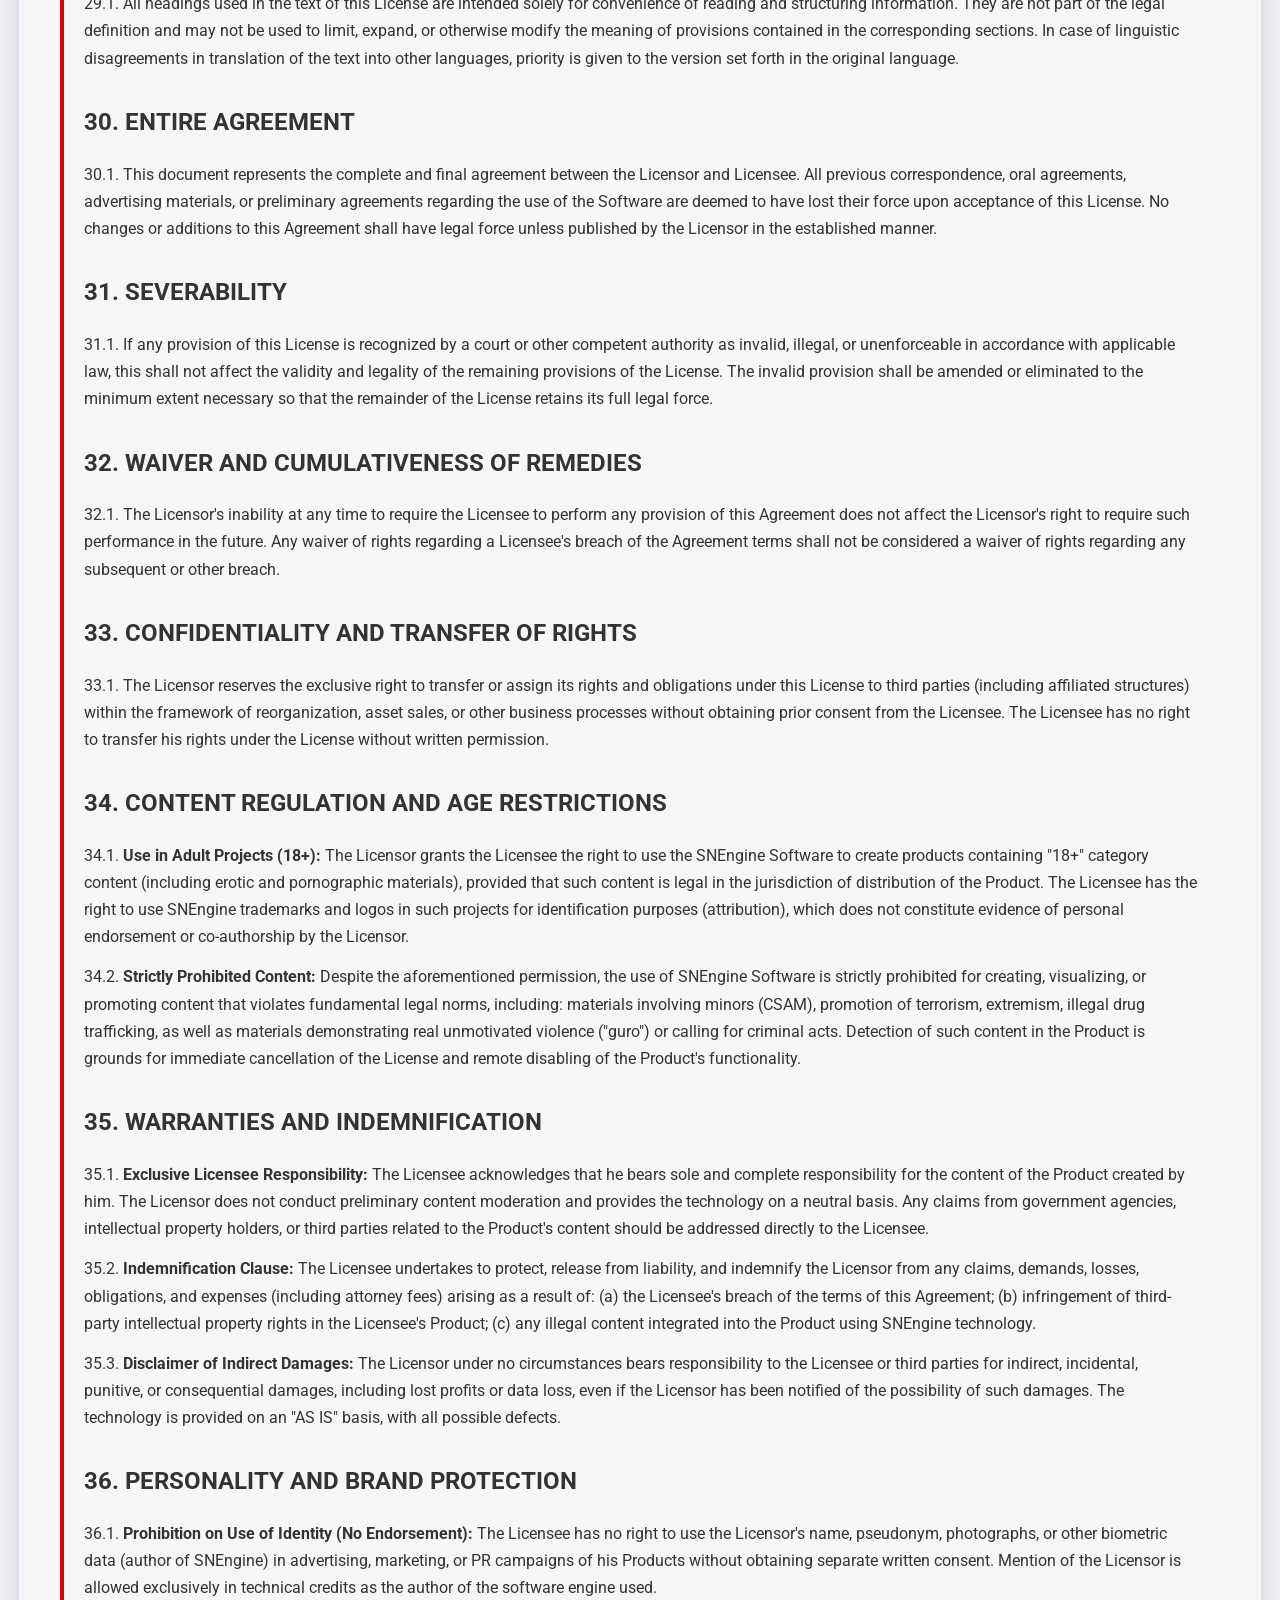
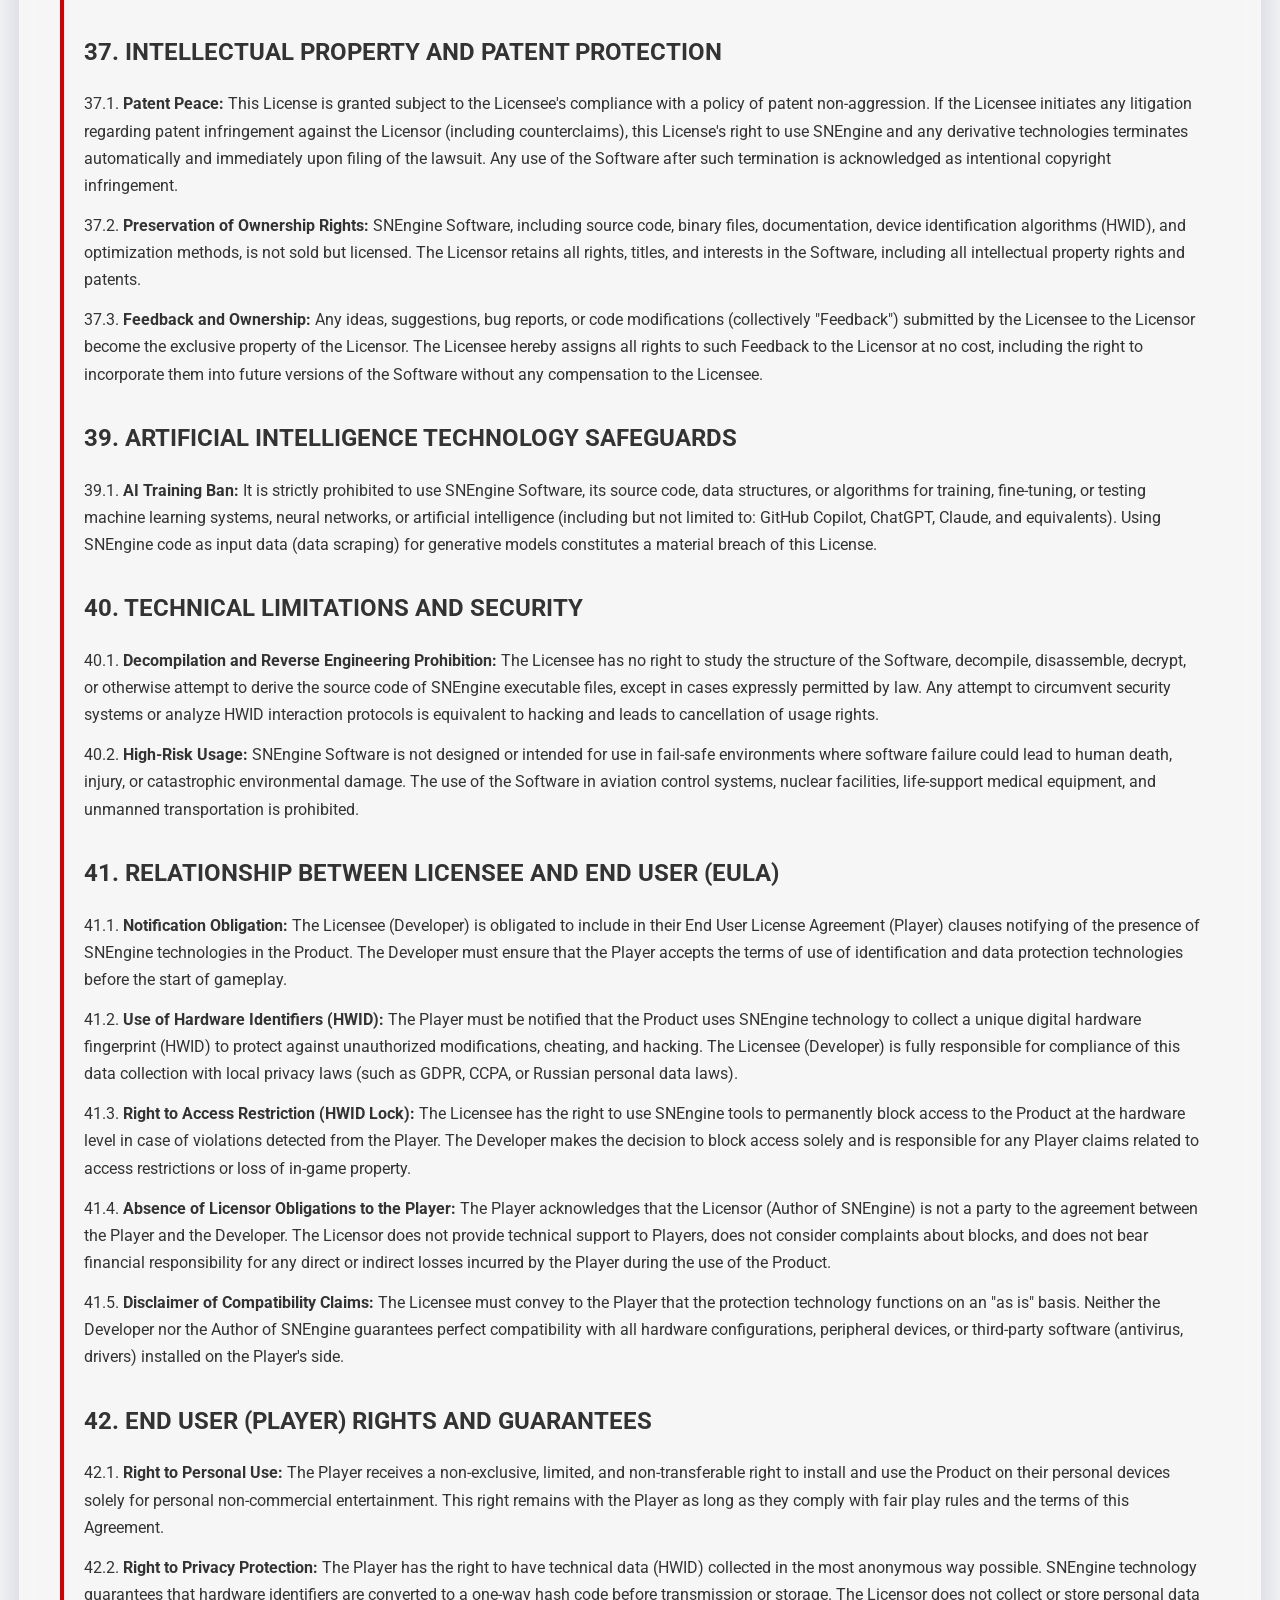
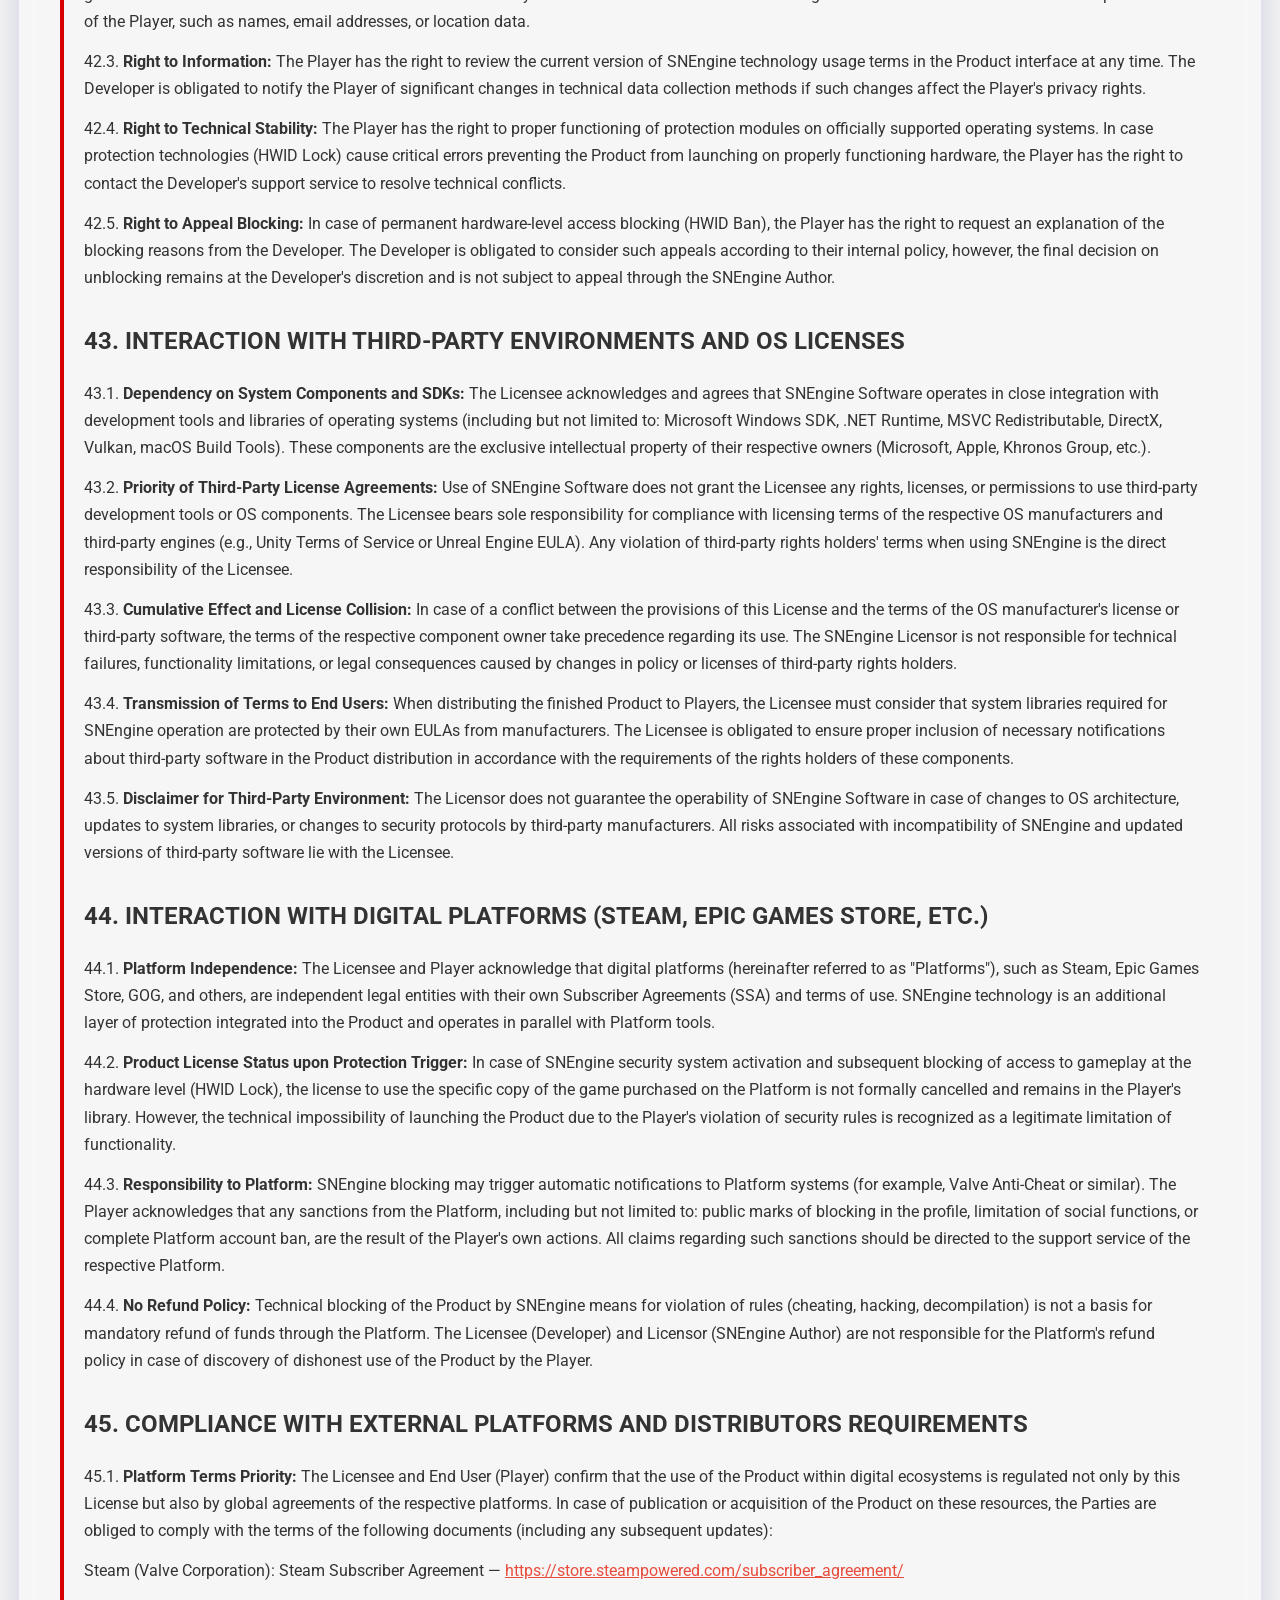
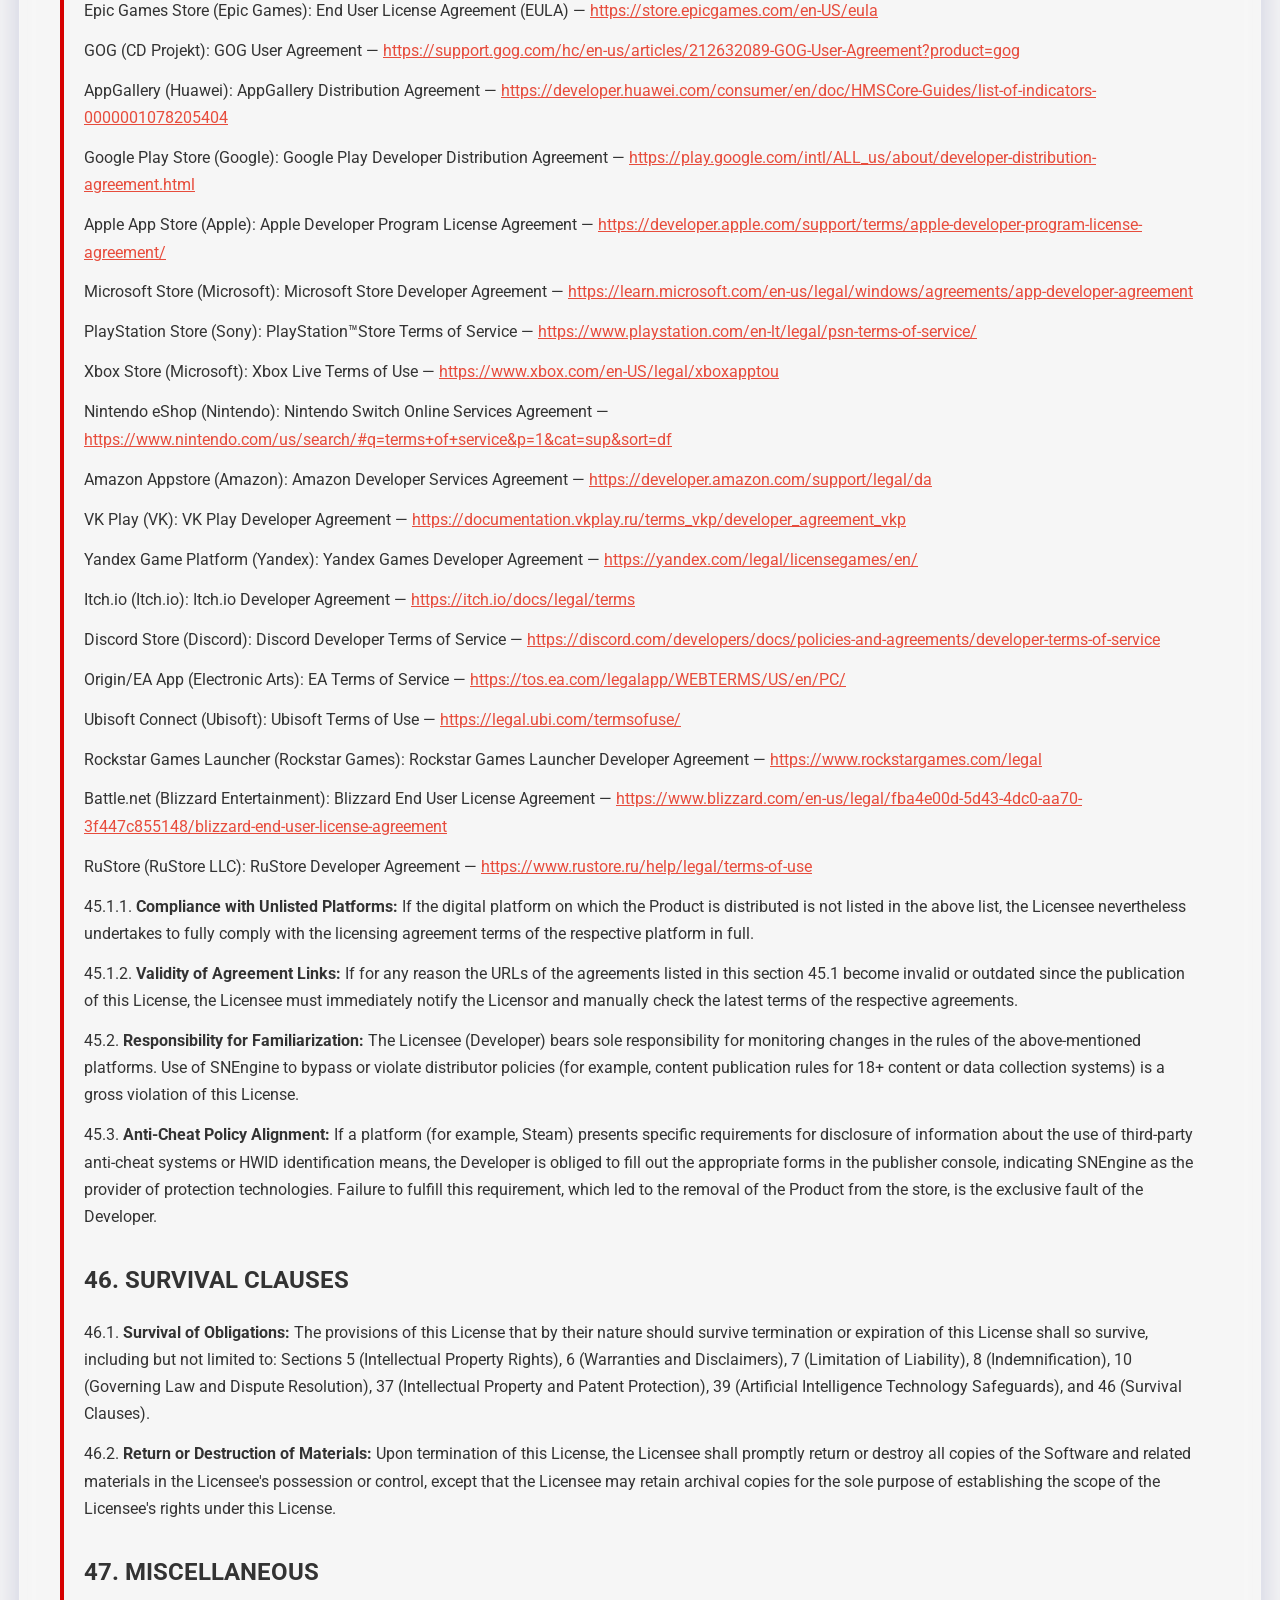
<file: terms.html>
<!DOCTYPE html>
<html lang="en">
<head>
    <meta charset="UTF-8">
    <meta name="viewport" content="width=device-width, initial-scale=1.0">
    <title data-i18n="terms_title">Terms and License - SNEngine</title>
    <link rel="stylesheet" href="styles.css">
    <link rel="icon" type="image/x-icon" href="icon.ico">
    <link rel="icon" type="image/png" href="icon.png">
</head>
<body>
    <header class="header">
        <!-- Header will be generated by JavaScript -->
    </header>

    <section class="hero">
        <!-- Blurred overlay background for entire hero section -->
        <div class="hero-blur-overlay"></div>

        <div class="hero-content">
            <h2 data-i18n="terms_title">Terms and License</h2>
            <p data-i18n="terms_subtitle">SNENGINE GLOBAL PUBLIC & PROPRIETARY LICENSE</p>
        </div>
    </section>

    <section class="section terms-section">
        <div class="container">
            <div class="terms-content">
                <div id="license-content">
                    <!-- License content will be loaded here -->
                </div>
            </div>
        </div>
    </section>

    <footer class="footer">
        <!-- Footer will be generated by JavaScript -->
    </footer>

    <script src="js/lang-en.js"></script>
    <script src="js/lang-ru.js"></script>
    <script src="js/language-manager.js"></script>
    <script src="js/nav-footer.js"></script>
    <script>
        // Load the appropriate license based on user's language preference
        document.addEventListener('DOMContentLoaded', () => {
            const lang = LanguageManager.currentLang;
            loadLicense(lang);

            // Set up listener for language changes
            window.addEventListener('languageChanged', (event) => {
                loadLicense(event.detail.lang);
            });
        });

        async function loadLicense(lang) {
            try {
                let response;
                if (lang === 'ru') {
                    response = await fetch('licenses/LICENSE_RU');
                } else {
                    response = await fetch('licenses/LICENSE_EN');
                }

                if (response.ok) {
                    const content = await response.text();
                    document.getElementById('license-content').innerHTML = formatLicense(content);
                } else {
                    throw new Error(`Failed to load license: ${response.status}`);
                }
            } catch (error) {
                console.error('Error loading license:', error);
                document.getElementById('license-content').innerHTML = '<p data-i18n="terms_load_error">Error loading license terms. Please try again later.</p>';
            }
        }

        function formatLicense(text) {
            // Split text into lines for processing
            const lines = text.split('\n');
            let html = '';
            let inParagraph = false;

            for (let i = 0; i < lines.length; i++) {
                let line = lines[i];

                if (line.startsWith('### ')) {
                    // Close paragraph if open
                    if (inParagraph) {
                        html += '</p>';
                        inParagraph = false;
                    }
                    // Process heading 3
                    line = line.substring(4).trim();
                    line = processInlineFormatting(line);
                    html += `<h3>${line}</h3>\n`;
                } else if (line.startsWith('## ')) {
                    // Close paragraph if open
                    if (inParagraph) {
                        html += '</p>';
                        inParagraph = false;
                    }
                    // Process heading 2
                    line = line.substring(3).trim();
                    line = processInlineFormatting(line);
                    html += `<h2>${line}</h2>\n`;
                } else if (line.startsWith('# ')) {
                    // Close paragraph if open
                    if (inParagraph) {
                        html += '</p>';
                        inParagraph = false;
                    }
                    // Process heading 1
                    line = line.substring(2).trim();
                    line = processInlineFormatting(line);
                    html += `<h1>${line}</h1>\n`;
                } else if (line.trim() === '') {
                    // Empty line - close paragraph if open
                    if (inParagraph) {
                        html += '</p>\n';
                        inParagraph = false;
                    }
                } else {
                    // Regular paragraph content
                    if (!inParagraph) {
                        html += '<p>';
                        inParagraph = true;
                    }

                    // Process inline formatting and add line
                    line = processInlineFormatting(line.trim());
                    html += line + '<br>';
                }
            }

            // Close final paragraph if needed
            if (inParagraph) {
                html += '</p>';
            }

            return html;
        }

        function processInlineFormatting(text) {
            // Process bold formatting
            text = text.replace(/\*\*(.*?)\*\*/g, '<strong>$1</strong>');
            // Process hyperlinks in markdown format [text](url)
            text = text.replace(/\[([^\]]+)\]\(([^)]+)\)/g, '<a href="$2" target="_blank">$1</a>');
            // Process plain URLs (more comprehensive pattern)
            text = text.replace(/(\b(https?|ftp|file):\/\/[-A-Z0-9+&@#\/%?=~_|!:,.;]*[-A-Z0-9+&@#\/%=~_|])/gi, '<a href="$&" target="_blank">$&</a>');
            // Process email addresses
            text = text.replace(/\b[A-Za-z0-9._%+-]+@[A-Za-z0-9.-]+\.[A-Z|a-z]{2,}\b/g, '<a href="mailto:$&">$&</a>');
            // Process phone numbers (patterns like +7 901 856 41 27)
            text = text.replace(/\+\d{1,3}[\s-]?\d{3,4}[\s-]?\d{3}[\s-]?\d{2}[\s-]?\d{2}/g, '<a href="tel:$&">$&</a>');
            // Process Telegram usernames (t.me/username)
            text = text.replace(/\b(t\.me\/[A-Za-z0-9_]+)\b/g, '<a href="https://$&" target="_blank">$&</a>');
            return text;
        }
    </script>
</body>
</html>
</file>
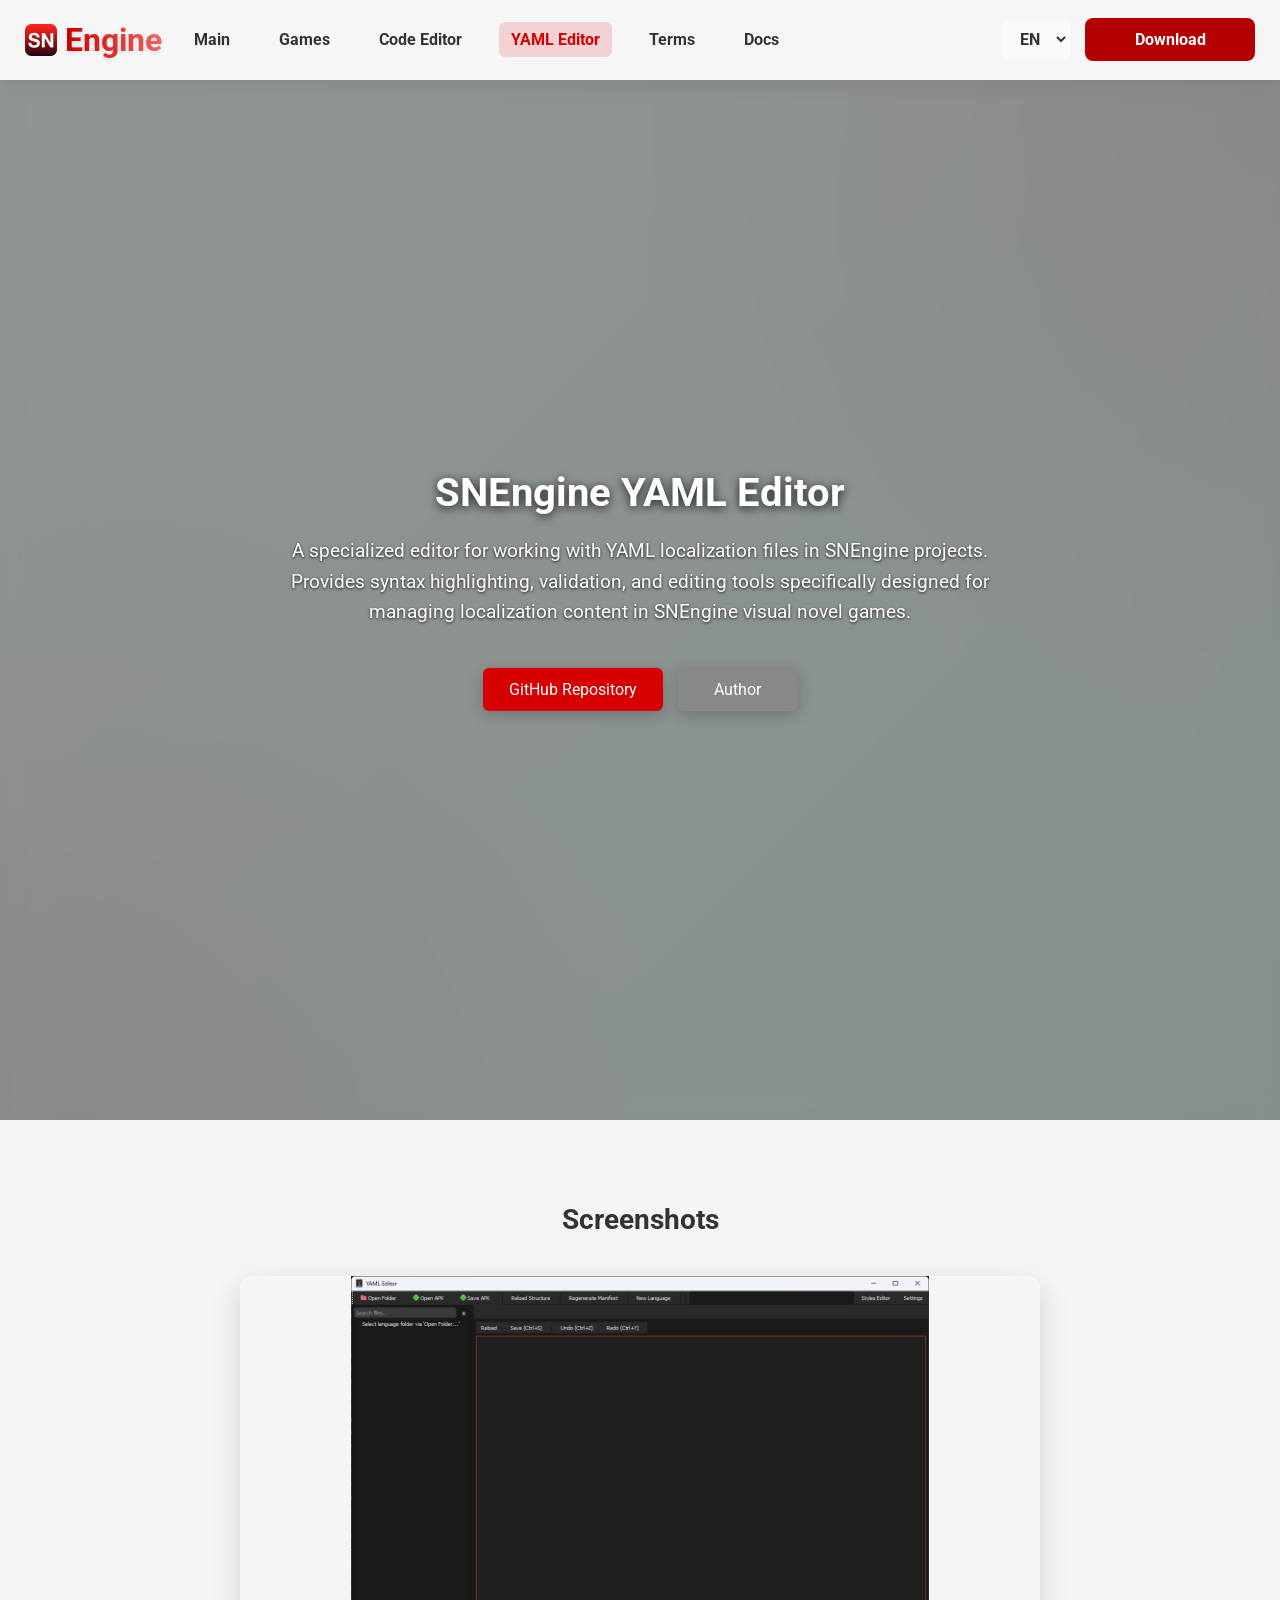
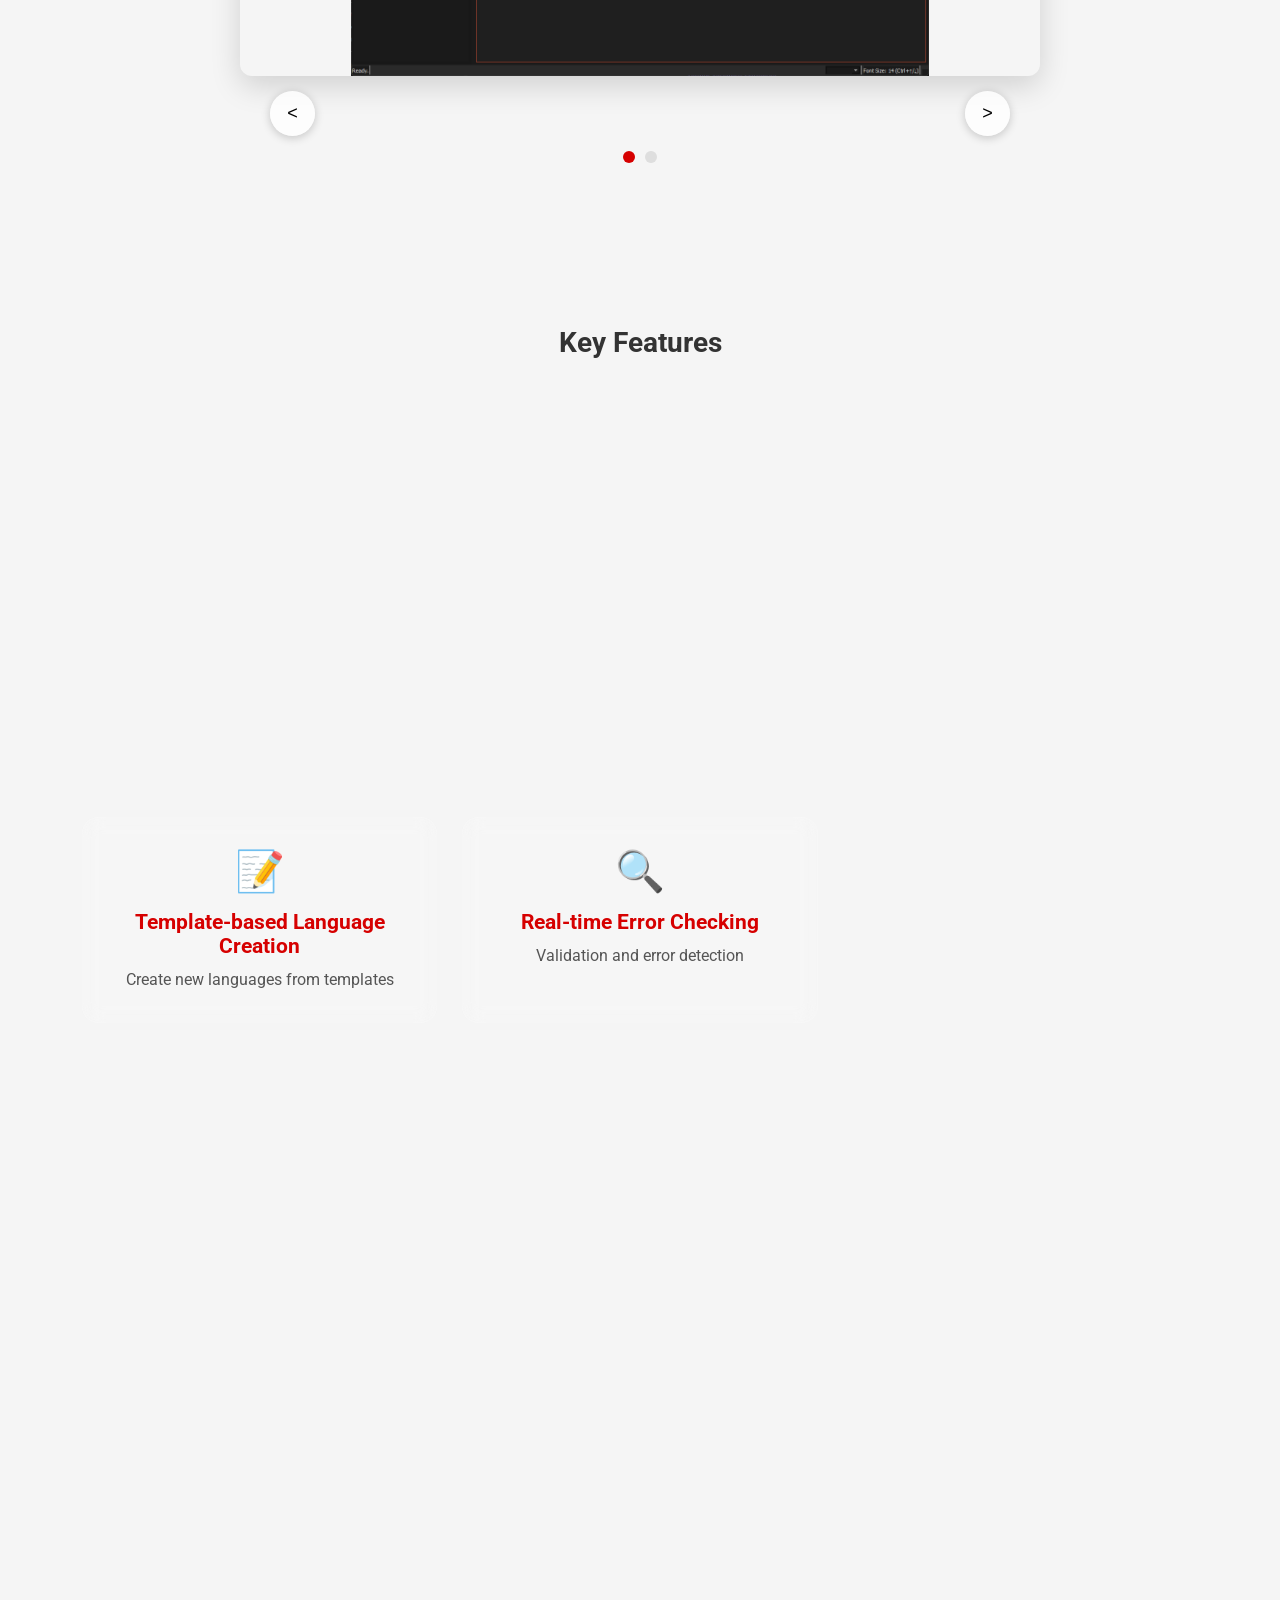
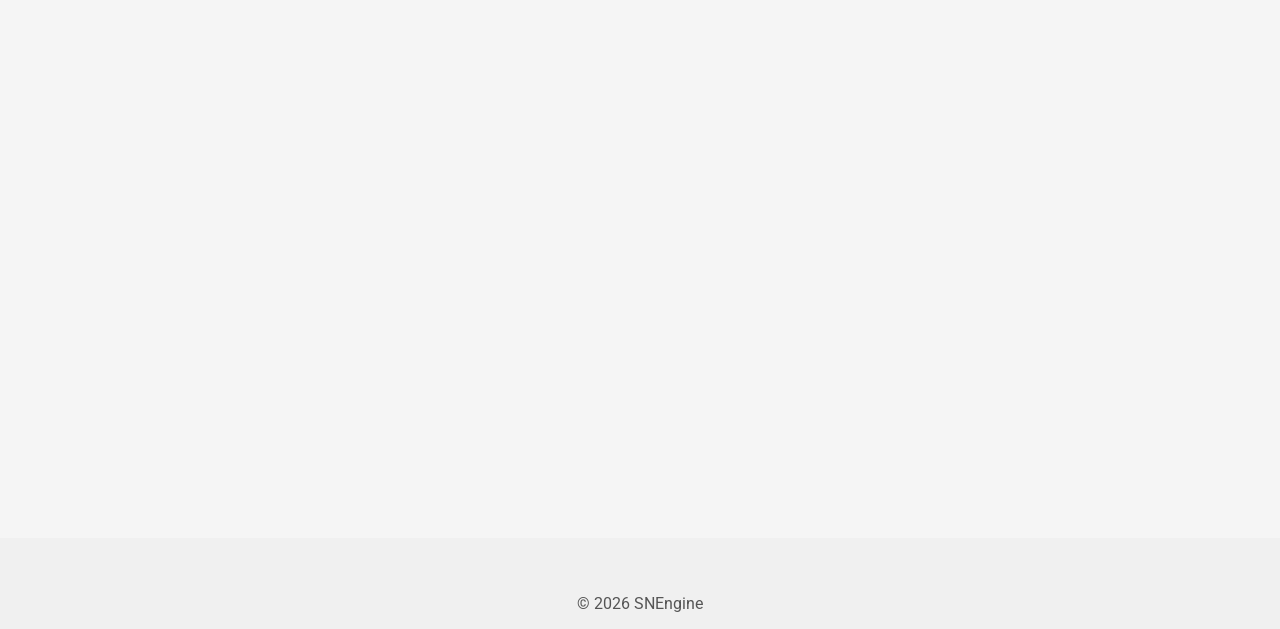
<file: yaml-editor.html>
<!DOCTYPE html>
<html lang="en">
<head>
  <meta charset="UTF-8">
  <meta name="viewport" content="width=device-width, initial-scale=1.0">
  <title>SNEngine YAML Editor — Localization Management</title>
  <link rel="stylesheet" href="styles.css">
  <link rel="icon" type="image/x-icon" href="icon.ico">
  <link rel="icon" type="image/png" href="icon.png">
</head>
<body>
<header class="header">
  <!-- Header will be generated by JavaScript -->
</header>

<section class="hero yaml-hero-section">
  <!-- Blurred overlay background for entire hero section -->
  <div class="hero-blur-overlay"></div>

  <div class="hero-content">
    <h2 data-i18n="yaml_editor_title">SNEngine YAML Editor</h2>
    <p data-i18n="yaml_editor_description">A specialized editor for working with YAML localization files in SNEngine projects. Provides syntax highlighting, validation, and editing tools specifically designed for managing localization content in SNEngine visual novel games.</p>
    <div class="hero-buttons">
      <button class="cta" onclick="window.open('https://github.com/SNEngine/SNEngineYAMLEditor', '_blank')" data-i18n="yaml_editor_github_button">GitHub Repository</button>
      <button class="author-btn" onclick="window.open('https://github.com/Siphoin', '_blank')" data-i18n="hero_author_button">Author</button>
    </div>
  </div>
</section>

<!-- Screenshots Carousel Section -->
<section class="section">
  <h2 data-i18n="screenshots_title">Screenshots</h2>
  <div class="carousel-container">
    <div class="carousel">
      <img src="images/yaml-editor-screenshot1.png" alt="SNEngine YAML Editor Interface" class="carousel-image active">
      <img src="images/yaml-editor-screenshot2.png" alt="YAML Editor Localization View" class="carousel-image">
    </div>
    <div class="carousel-nav">
      <button class="carousel-btn prev-btn">&lt;</button>
      <button class="carousel-btn next-btn">&gt;</button>
    </div>
    <div class="carousel-indicators">
      <span class="indicator active" data-index="0"></span>
      <span class="indicator" data-index="1"></span>
    </div>
  </div>
</section>

<section class="section">
  <h2 data-i18n="key_features_title">Key Features</h2>
  <div class="features-grid">
    <div class="feature-card reveal">
      <div class="feature-icon">🎨</div>
      <h3 data-i18n="yaml_feature_syntax_highlighting">Syntax Highlighting</h3>
      <p data-i18n="yaml_feature_syntax_desc">For YAML files with customizable colors</p>
    </div>
    <div class="feature-card reveal">
      <div class="feature-icon">✅</div>
      <h3 data-i18n="yaml_feature_validation">Validation</h3>
      <p data-i18n="yaml_feature_validation_desc">For SNEngine-specific YAML structures</p>
    </div>
    <div class="feature-card reveal">
      <div class="feature-icon">🌐</div>
      <h3 data-i18n="yaml_feature_multilang">Multi-language Support</h3>
      <p data-i18n="yaml_feature_multilang_desc">With language switching capabilities</p>
    </div>
    <div class="feature-card reveal">
      <div class="feature-icon">📁</div>
      <h3 data-i18n="yaml_feature_file_management">File Management</h3>
      <p data-i18n="yaml_feature_file_desc">Tree view navigation for localization projects</p>
    </div>
    <div class="feature-card reveal">
      <div class="feature-icon">📱</div>
      <h3 data-i18n="yaml_feature_apk_support">APK Support</h3>
      <p data-i18n="yaml_feature_apk_desc">For editing localization files in mobile games</p>
    </div>
    <div class="feature-card reveal">
      <div class="feature-icon">📋</div>
      <h3 data-i18n="yaml_feature_manifest">Language Manifest Generation</h3>
      <p data-i18n="yaml_feature_manifest_desc">Automated creation of language manifests</p>
    </div>
    <div class="feature-card reveal">
      <div class="feature-icon">📝</div>
      <h3 data-i18n="yaml_feature_templates">Template-based Language Creation</h3>
      <p data-i18n="yaml_feature_templates_desc">Create new languages from templates</p>
    </div>
    <div class="feature-card reveal">
      <div class="feature-icon">🔍</div>
      <h3 data-i18n="yaml_feature_error_checking">Real-time Error Checking</h3>
      <p data-i18n="yaml_feature_error_desc">Validation and error detection</p>
    </div>
  </div>
</section>

<section class="section reveal">
  <h2 data-i18n="yaml_purpose_title">Purpose</h2>
  <div class="purpose-content">
    <div class="fake-code-editor">
      <div class="code-header">
        <div class="code-title">ui.yaml</div>
        <div class="code-controls">
          <div class="code-dot code-dot-red"></div>
          <div class="code-dot code-dot-yellow"></div>
          <div class="code-dot code-dot-green"></div>
        </div>
      </div>
      <div class="code-lines">
        <div class="code-line"><span class="line-number"></span><span class="code-content"><span class="code-comment"># Localization file for SNEngine visual novel</span></span></div>
        <div class="code-line"><span class="line-number"></span><span class="code-content"><span class="code-comment"># Contains translations for UI elements</span></span></div>
        <div class="code-line"><span class="line-number"></span><span class="code-content"></span></div>
        <div class="code-line"><span class="line-number"></span><span class="code-content"><span class="code-key">button_ok</span>: <span class="code-value">OK</span></span></div>
        <div class="code-line"><span class="line-number"></span><span class="code-content"><span class="code-key">button_cancel</span>: <span class="code-value">Cancel</span></span></div>
        <div class="code-line"><span class="line-number"></span><span class="code-content"><span class="code-key">settings</span>: <span class="code-value">Settings</span></span></div>
        <div class="code-line"><span class="line-number"></span><span class="code-content"></span></div>
        <div class="code-line"><span class="line-number"></span><span class="code-content"><span class="code-comment"># Complex data structures</span></span></div>
        <div class="code-line"><span class="line-number"></span><span class="code-content"><span class="code-key">ability_3cc91cdb-8af8-48be-b768-cfdd37b72496_name</span>: <span class="code-value">Fireball</span></span></div>
      </div>
    </div>
    <div class="text-content">
      <p data-i18n="yaml_purpose_text1">The SNEngine YAML Editor simplifies the process of creating and managing YAML localization files for visual novels built with the SNEngine framework. It's specifically designed to handle multi-language localization projects where each language has its own folder with YAML files containing translated content.</p>
      <p data-i18n="yaml_purpose_text2">The editor provides tools for translators and developers to efficiently work with localization data, with special support for mobile game APK files.</p>
    </div>
  </div>

  <h2 data-i18n="yaml_file_types_title">Supported File Types</h2>
  <div class="file-types-grid">
    <div class="file-type-card">
      <div class="file-icon">📄</div>
      <h3 data-i18n="yaml_file_yaml_title">.yaml files</h3>
      <p data-i18n="yaml_file_yaml_desc">Localization data files for SNEngine projects</p>
    </div>
    <div class="file-type-card">
      <div class="file-icon">📁</div>
      <h3 data-i18n="yaml_file_lang_folders_title">Language folders</h3>
      <p data-i18n="yaml_file_lang_folders_desc">Structures with multiple language subdirectories (e.g., <strong>en/</strong>, <strong>ru/</strong>, <strong>ja/</strong>)</p>
    </div>
    <div class="file-type-card">
      <div class="file-icon">📱</div>
      <h3 data-i18n="yaml_file_apk_title">APK files</h3>
      <p data-i18n="yaml_file_apk_desc">Containing SNEngine localization data in <code>assets/Language/</code> or <code>assets/StreamingAssets/Language/</code> directories</p>
    </div>
  </div>
</section>

<footer class="footer">
  <!-- Footer will be generated by JavaScript -->
</footer>

<script src="js/lang-en.js"></script>
<script src="js/lang-ru.js"></script>
<script src="js/language-manager.js"></script>
<script src="js/nav-footer.js"></script>
<script src="js/yaml-editor.js"></script>
</body>
</html>
</file>
<file: styles.css>
/* Определение шрифтов */
@font-face {
    font-family: 'Roboto';
    src: url('fonts/Roboto-Regular.ttf') format('truetype');
    font-weight: normal;
    font-style: normal;
}

@font-face {
    font-family: 'Roboto';
    src: url('fonts/Roboto-Bold.ttf') format('truetype');
    font-weight: bold;
    font-style: normal;
}

@font-face {
    font-family: 'Roboto';
    src: url('fonts/Roboto-Italic.ttf') format('truetype');
    font-weight: normal;
    font-style: italic;
}

/* Общие стили */
body {
    margin: 0;
    padding: 0;
    font-family: 'Roboto', Arial, sans-serif;
    background: #f5f5f5;
    color: #333;
}

/* Header */
.header {
    backdrop-filter: blur(15px);
    background: rgba(255, 255, 255, 0.15);
    border-bottom: 1px solid rgba(255, 255, 255, 0.2);
    box-shadow: 0 4px 20px rgba(0,0,0,0.08);
    color: white;
    padding: 18px 25px;
    display: flex;
    justify-content: space-between;
    align-items: center;
    position: sticky;
    top: 0;
    z-index: 50;
    transition: all 0.3s ease;
}

.header-content {
    display: flex;
    align-items: center;
    gap: 20px;
    flex: 1;
    justify-content: space-between;
}

.logo-and-nav {
    display: flex;
    align-items: center;
    gap: 20px;
    flex: 1;
}

.header {
    display: flex;
    justify-content: space-between;
    align-items: center;
}

.header-right {
    display: flex;
    align-items: center;
    gap: 15px; /* Add consistent spacing between elements */
}

.header.scrolled {
    background: rgba(255, 255, 255, 0.95);
    backdrop-filter: blur(20px);
    box-shadow: 0 4px 25px rgba(0,0,0,0.15);
}

.logo {
    font-size: 32px;
    font-weight: bold;
    color: #d60000;
    text-shadow: 0 2px 4px rgba(0,0,0,0.1);
    transition: all 0.3s ease;
    display: flex;
    align-items: center;
    gap: 8px;
    text-decoration: none;
    font-family: 'Roboto', Arial, sans-serif;
}

.logo-icon {
    width: 32px;
    height: 32px;
    vertical-align: middle;
}

.logo-icon-light {
    display: inline;
}

.logo-icon-dark {
    display: none;
}

.logo-text {
    vertical-align: middle;
    background: linear-gradient(90deg, #d60000, #ff6b6b, #d60000);
    background-size: 200% auto;
    -webkit-background-clip: text;
    background-clip: text;
    -webkit-text-fill-color: transparent;
    animation: shine 3s linear infinite;
}

/* Анимация для светлой темы */
@media (prefers-color-scheme: light) {
    .logo-text {
        background: linear-gradient(90deg, #d60000, #ff6b6b, #d60000);
        background-size: 200% auto;
        -webkit-background-clip: text;
        background-clip: text;
        -webkit-text-fill-color: transparent;
        animation: shine 3s linear infinite;
    }

    /* Light mode for burger menu */
    .burger-menu span {
        background: #333; /* Dark color for light mode */
    }

    .burger-menu.active span:nth-child(1) {
        background: #333; /* Ensure color consistency in light mode */
    }

    .burger-menu.active span:nth-child(2) {
        background: #333; /* Ensure color consistency in light mode */
    }

    .burger-menu.active span:nth-child(3) {
        background: #333; /* Ensure color consistency in light mode */
    }
}

/* Анимация для темной темы */
@media (prefers-color-scheme: dark) {
    .logo-text {
        background: linear-gradient(90deg, #d60000, #ffffff, #d60000);
        background-size: 200% auto;
        -webkit-background-clip: text;
        background-clip: text;
        -webkit-text-fill-color: transparent;
        animation: shine 3s linear infinite;
    }
    .logo-icon-light {
        display: none;
    }
    .logo-icon-dark {
        display: inline;
    }

    .burger-menu span {
        background: #ddd; /* Lighter color for dark mode */
    }

    .burger-menu.active span:nth-child(1) {
        background: #ddd; /* Ensure color consistency in dark mode */
    }

    .burger-menu.active span:nth-child(2) {
        background: #ddd; /* Ensure color consistency in dark mode */
    }

    .burger-menu.active span:nth-child(3) {
        background: #ddd; /* Ensure color consistency in dark mode */
    }
}

@keyframes shine {
    to {
        background-position: 200% center;
    }
}

.nav {
    display: flex;
    gap: 25px;
}

.nav a {
    color: #333;
    text-decoration: none;
    font-weight: 600;
    font-size: 16px;
    padding: 8px 12px;
    border-radius: 6px;
    transition: all 0.3s ease;
    position: relative;
    font-family: 'Roboto', Arial, sans-serif;
}

.nav a:hover {
    color: #d60000;
    background: rgba(214, 0, 0, 0.08);
}

.nav a.active {
    color: #d60000;
    background: rgba(214, 0, 0, 0.15);
}

.download-btn {
    padding: 8px 16px;
    font-size: 16px;
    border: none;
    border-radius: 6px;
    background: #d60000;
    color: white;
    text-decoration: none;
    cursor: pointer;
    transition: all 0.3s ease;
    font-weight: 600;
    font-family: 'Roboto', Arial, sans-serif;
    display: inline-flex; /* Changed to inline-flex for better alignment */
    align-items: center;
    justify-content: center;
    margin-left: 15px;
    min-width: 100px; /* Consistent minimum width */
    text-align: center; /* Center the text */
}

.download-btn:hover {
    background: #b10000;
    transform: translateY(-2px);
    box-shadow: 0 4px 15px rgba(0, 0, 0, 0.2);
}

/* Language Selector */
.lang-selector {
    background: rgba(255, 255, 255, 0.2);
    border: 1px solid rgba(255, 255, 255, 0.3);
    border-radius: 6px;
    padding: 8px 12px;
    color: #333;
    font-weight: 600;
    font-size: 16px;
    cursor: pointer;
    transition: all 0.3s ease;
    backdrop-filter: blur(10px);
    font-family: 'Roboto', Arial, sans-serif;
}

.lang-selector:hover {
    background: rgba(255, 255, 255, 0.3);
    transform: translateY(-2px);
}

.lang-selector:focus {
    outline: none;
    box-shadow: 0 0 0 2px rgba(214, 0, 0, 0.5);
}

/* Dark mode adjustments for language selector */
@media (prefers-color-scheme: dark) {
    .lang-selector {
        background: rgba(255, 255, 255, 0.1);
        border: 1px solid rgba(255, 255, 255, 0.2);
        color: #ddd;
    }

    .lang-selector:hover {
        background: rgba(255, 255, 255, 0.2);
    }
}

/* Dark mode header adjustments */
@media (prefers-color-scheme: dark) {
    .header {
        background: rgba(30, 30, 30, 0.7);
        border-bottom: 1px solid rgba(255, 255, 255, 0.1);
    }

    .header.scrolled {
        background: rgba(30, 30, 30, 0.95);
    }

    .nav a {
        color: #ddd;
    }

    .nav a:hover {
        background: rgba(214, 0, 0, 0.15);
    }

    .nav a.active {
        background: rgba(214, 0, 0, 0.25);
    }
}

/* Hero */
.hero {
    text-align: center;
    padding: 80px 20px 60px;
    position: relative;
    overflow: hidden;
    color: #333;
    min-height: 100vh; /* Ensure it fills the viewport */
    display: flex;
    flex-direction: column;
    justify-content: center;
    align-items: center;
}

/* YAML Editor Hero Section - Different background */
.yaml-hero-section {
    background: linear-gradient(135deg, #f0f7f5 0%, #e0f0e9 100%);
    color: #333;
    text-shadow: none; /* Default shadow, will be overridden in light mode */
}

/* Adjust padding for mobile to ensure content is properly positioned */
@media (max-width: 768px) {
    .hero {
        padding: 60px 15px 40px;
    }

    /* Ensure YAML editor hero section maintains consistency */
    .yaml-hero-section {
        background: linear-gradient(135deg, #f0f7f5 0%, #e0f0e9 100%);
    }
}

@media (max-width: 480px) {
    .hero {
        padding: 40px 10px 20px;
    }
}

.hero::before {
    content: "";
    position: absolute;
    top: 0;
    left: 0;
    right: 0;
    bottom: 0;
    background: radial-gradient(circle at top right, rgba(214, 0, 0, 0.05) 0%, transparent 40%),
                radial-gradient(circle at bottom left, rgba(214, 0, 0, 0.05) 0%, transparent 40%);
    pointer-events: none;
}

/* Background Video Styles */
.hero-video {
    position: absolute;
    top: 0;
    left: 0;
    width: 100%;
    height: 100%;
    object-fit: cover;
    z-index: -1;
    opacity: 0.7; /* Adjust this value to control darkness */
    /* Ensure video remains centered and covers entire area */
    min-width: 100%;
    min-height: 100%;
    /* Prevent overflow on mobile */
    max-width: 100%;
    max-height: 100%;
}

/* Blurred overlay background for entire hero section */
.hero-blur-overlay {
    position: absolute;
    top: 0;
    left: 0;
    width: 100%;
    height: 100%;
    background: rgba(0, 0, 0, 0.4); /* Increased opacity for better contrast */
    backdrop-filter: blur(10px);
    z-index: 0; /* Behind content but above video */
}

/* Overlay to darken the video further if needed */
.hero-content {
    position: relative;
    z-index: 1;
    /* Ensure content is properly spaced within the flex container */
    display: flex;
    flex-direction: column;
    align-items: center;
    justify-content: center;
    text-align: center;
    max-width: 800px;
    margin: 0 auto;
    padding: 40px;
    border-radius: 16px;
}

/* Hide video controls */
.hero-video::-webkit-media-controls {
    display: none !important;
}

/* Video compatibility for different browsers */
@supports not (object-fit: cover) {
    .hero-video {
        /* Fallback for browsers that don't support object-fit */
        width: 100%;
        height: auto;
    }
}

/* Promo Section */
.promo-section {
    display: flex;
    justify-content: center;
    align-items: center;
    padding: 20px 20px 40px; /* Reduced top padding to minimize gap with hero section */
    background: linear-gradient(135deg, #f5f7fa 0%, #e4edf9 100%);
}

.promo-section img {
    max-width: 100%;
    border-radius: 12px;
    box-shadow: 0 15px 35px rgba(0,0,0,0.1);
    margin: 0 auto;
}

/* Dark mode for promo section */
@media (prefers-color-scheme: dark) {
    .promo-section {
        background: linear-gradient(135deg, #2c2c2c 0%, #1a1a2e 100%);
    }
}

.hero h2 {
    position: relative;
    font-size: 2.5rem;
    margin: 0 0 20px 0;
    color: white;
    text-shadow: 0 2px 10px rgba(0, 0, 0, 0.8);
    font-family: 'Roboto', Arial, sans-serif;
}

.hero p {
    position: relative;
    font-size: 1.2rem;
    max-width: 700px;
    margin: 0 auto 40px;
    color: white;
    line-height: 1.6;
    text-shadow: 0 1px 3px rgba(0, 0, 0, 0.8);
    font-family: 'Roboto', Arial, sans-serif;
}


/* Specific styles for hero content elements */
.hero-content h2 {
    margin-top: 0;
    margin-bottom: 20px;
    font-family: 'Roboto', Arial, sans-serif;
}

.hero-content p {
    margin-top: 0;
    margin-bottom: 40px;
    font-family: 'Roboto', Arial, sans-serif;
}

.hero-content .hero-buttons {
    margin-bottom: 40px;
}

.hero-content img {
    margin-top: 20px;
}

/* Dark mode adjustments for hero section */
@media (prefers-color-scheme: dark) {
    .hero {
        color: #eee;
    }

    .hero h2 {
        color: #fff;
        text-shadow: 0 2px 4px rgba(0,0,0,0.3);
    }

    .hero p {
        color: #ccc;
    }

    .yaml-hero-section {
        background: linear-gradient(135deg, #2a3a3a 0%, #1a2a2a 100%);
        color: #eee;
    }

    .yaml-hero-section h2 {
        color: #fff;
        text-shadow: 0 2px 4px rgba(0,0,0,0.3);
    }

    .yaml-hero-section p {
        color: #ccc;
    }
}

/* Main hero section styles for both light and dark modes */
.hero-main h2 {
    color: white;
    text-shadow: 0 2px 10px rgba(0, 0, 0, 0.8);
}

.hero-main p {
    color: white;
    text-shadow: 0 1px 3px rgba(0, 0, 0, 0.8);
}

/* Light mode for main hero section */
@media (prefers-color-scheme: light) {
    .hero-main h2 {
        color: white;
        text-shadow: 0 2px 10px rgba(0, 0, 0, 0.8);
    }

    .hero-main p {
        color: white;
        text-shadow: 0 1px 3px rgba(0, 0, 0, 0.8);
    }
}


.hero img {
    max-width: 100%;
    border-radius: 12px;
    box-shadow: 0 15px 35px rgba(0,0,0,0.1);
    margin-top: 20px;
}

.hero-buttons {
    display: flex;
    justify-content: center;
    gap: 15px;
    flex-wrap: wrap;
    margin-bottom: 40px;
    position: relative;
}

.cta {
    padding: 12px 26px;
    font-size: 16px;
    border: none;
    border-radius: 6px;
    background: #d60000;
    color: white;
    cursor: pointer;
    transition: 0.2s;
    box-shadow: 0 4px 15px rgba(0, 0, 0, 0.2);
    font-family: 'Roboto', Arial, sans-serif;
    min-width: 120px; /* Ensure minimum width for text */
    text-align: center;
}

.cta:hover {
    background: #b10000;
    transform: translateY(-2px);
    box-shadow: 0 6px 20px rgba(0, 0, 0, 0.3);
}

.author-btn {
    padding: 12px 26px;
    font-size: 16px;
    border: none;
    border-radius: 6px;
    background: #888;
    color: white;
    cursor: pointer;
    transition: 0.2s;
    box-shadow: 0 4px 15px rgba(0, 0, 0, 0.2);
    font-family: 'Roboto', Arial, sans-serif;
    min-width: 120px; /* Ensure minimum width for text */
    text-align: center;
}

.author-btn:hover {
    background: #555;
    transform: translateY(-2px);
    box-shadow: 0 6px 20px rgba(0, 0, 0, 0.3);
}

/* Demo Game button (фиолетовый) */
.demo-btn {
    background-color: #9b59b6;
    color: white;
    box-shadow: 0 4px 15px rgba(0, 0, 0, 0.2);
}

.demo-btn:hover {
    background-color: #8e44ad;
    transform: translateY(-2px);
    box-shadow: 0 6px 20px rgba(0, 0, 0, 0.3);
}

/* Section */
.section {
    padding: 60px 20px;
    text-align: center;
    color: #333;
}

/* Carousel Section */
.carousel-container {
    position: relative;
    max-width: 800px;
    margin: 0 auto;
    padding: 20px;
    display: flex;
    flex-direction: column;
    align-items: center;
}

.carousel {
    position: relative;
    width: 100%;
    height: 400px;
    overflow: hidden;
    border-radius: 12px;
    box-shadow: 0 10px 30px rgba(0,0,0,0.15);
    background: #f5f5f5;
    backdrop-filter: blur(5px);
    display: flex;
    align-items: center;
    justify-content: center;
}

.carousel-image {
    width: 100%;
    height: 100%;
    object-fit: contain;
    opacity: 0;
    transition: opacity 0.5s ease;
    position: absolute;
    top: 0;
    left: 0;
    right: 0;
    bottom: 0;
    margin: auto;
}

.carousel-image.active {
    opacity: 1;
}

.carousel-nav {
    display: flex;
    justify-content: space-between;
    margin-top: 15px;
    max-width: 800px;
    width: 100%;
    padding: 0 20px;
    box-sizing: border-box;
}

.carousel-btn {
    background: rgba(255, 255, 255, 0.8);
    border: none;
    width: 45px;
    height: 45px;
    border-radius: 50%;
    font-size: 18px;
    cursor: pointer;
    box-shadow: 0 2px 10px rgba(0,0,0,0.2);
    transition: all 0.3s ease;
    z-index: 10;
    margin: 0 10px;
}

.carousel-btn:hover {
    background: rgba(255, 255, 255, 1);
    transform: scale(1.1);
}

.carousel-indicators {
    display: flex;
    justify-content: center;
    gap: 10px;
    margin-top: 15px;
}

.indicator {
    width: 12px;
    height: 12px;
    border-radius: 50%;
    background: rgba(200, 200, 200, 0.5);
    cursor: pointer;
    transition: background 0.3s ease;
}

.indicator.active {
    background: #d60000;
}

.screenshot:hover {
    transform: translateY(-5px);
    box-shadow: 0 15px 35px rgba(0,0,0,0.2);
}

/* Purpose Content Styling */
.purpose-content {
    max-width: 1400px;
    margin: 0 auto 40px;
    text-align: left;
    line-height: 1.8;
    display: flex;
    gap: 30px;
    align-items: flex-start;
}

.purpose-content .fake-code-editor {
    flex: 1.2;
    min-width: 450px;
    max-width: 700px;
}

.purpose-content .text-content {
    flex: 1;
    min-width: 350px;
    padding-top: 20px;
}

.purpose-content p {
    margin: 15px 0;
    padding: 0;
}

/* Fake Code Editor Styles */
.fake-code-editor {
    background: #1f1f1f;
    border-radius: 8px;
    padding: 20px;
    font-family: 'Courier New', monospace;
    color: #e8e8e8;
    box-shadow: 0 8px 25px rgba(0,0,0,0.3);
    border: 1px solid #3a3a3a;
    overflow: hidden;
    min-height: 400px;
    height: auto;
    opacity: 0;
    animation: fadeIn 1s ease-out forwards;
}

/* Light mode adjustments for code editor */
@media (prefers-color-scheme: light) {
    .fake-code-editor {
        background: #f8f8f8;
        color: #24292f;
        border: 1px solid #d0d7de;
        box-shadow: 0 8px 25px rgba(0,0,0,0.05);
    }

    .code-header {
        background: #f8f8f8;
    }

    .code-title {
        color: #656d76;
    }
}

/* Animation for fade-in effect */
@keyframes fadeIn {
    to {
        opacity: 1;
    }
}

/* Animation for typing effect */
@keyframes typing {
    from { width: 0; }
    to { width: 100%; }
}

/* Cursor animation */
@keyframes blink {
    0%, 100% { opacity: 1; }
    50% { opacity: 0; }
}

/* Cursor styling */
.cursor {
    display: inline-block;
    width: 8px;
    height: 1.2em;
    background-color: #e8e8e8;
    vertical-align: middle;
    margin-left: 2px;
    animation: blink 1s infinite;
}

/* Mouse cursor indicator */
.mouse-cursor {
    position: absolute;
    width: 10px;
    height: 1.2em;
    background-color: white;
    z-index: 1000;
    pointer-events: none;
    transition: left 0.03s linear, top 0.03s linear, opacity 0.3s ease, transform 0.3s ease;
}

/* Light mode cursor */
@media (prefers-color-scheme: light) {
    .mouse-cursor {
        background-color: black;
    }
}

/* Blink animation for cursor */
@keyframes blink {
    0%, 100% { opacity: 1; }
    50% { opacity: 0; }
}

/* Responsive adjustments */
@media (max-width: 1024px) {
    .purpose-content {
        max-width: 95%;
    }

    .purpose-content .fake-code-editor {
        min-width: 350px;
        max-width: 500px;
    }
}

@media (max-width: 768px) {
    .purpose-content {
        flex-direction: column;
        gap: 20px;
    }

    .purpose-content .fake-code-editor {
        min-width: 100%;
        max-width: 100%;
        order: 2; /* Show code editor below text on mobile */
        padding: 12px; /* Reduce padding on mobile */
    }

    .purpose-content .text-content {
        order: 1;
        min-width: 100%;
    }

    /* Adjust code editor for mobile */
    .code-lines {
        font-size: 12px; /* Standard font for mobile */
        padding-left: 22px;
        overflow-x: auto; /* Allow horizontal scrolling for long lines */
        white-space: nowrap; /* Prevent line wrapping */
    }

    .line-number::before {
        width: 20px;
        font-size: 11px;
    }

    .code-content {
        margin-left: 4px; /* Standard margin on mobile */
        font-size: 12px;
        white-space: pre; /* Preserve whitespace */
    }

    /* Make sure the editor fits well on mobile */
    .fake-code-editor {
        font-size: 12px;
    }
}

@media (max-width: 480px) {
    .purpose-content .fake-code-editor {
        min-width: 100%;
        max-width: 100%;
        padding: 10px;
        font-size: 12px; /* Standard font on very small screens */
    }

    .code-lines {
        padding-left: 18px;
        font-size: 12px;
        overflow-x: auto; /* Allow horizontal scrolling for long lines */
        white-space: nowrap; /* Prevent line wrapping */
    }

    .line-number::before {
        width: 18px;
        font-size: 11px;
    }

    .code-content {
        font-size: 12px;
        margin-left: 3px;
        white-space: pre; /* Preserve whitespace */
    }

    .code-header {
        font-size: 12px;
        padding: 6px 8px;
    }

    .code-dot {
        width: 8px;
        height: 8px;
    }

    .code-title {
        font-size: 12px;
    }
}

.code-header {
    display: flex;
    justify-content: space-between;
    align-items: center;
    margin-bottom: 15px;
    padding-bottom: 10px;
    border-bottom: 1px solid #3a3a3a;
    position: sticky;
    top: 0;
    background: #1f1f1f;
    z-index: 10;
}

/* Light mode adjustment for code header */
@media (prefers-color-scheme: light) {
    .code-header {
        background: #f5f5f5;
        border-bottom: 1px solid #ccc;
    }
}

.code-title {
    font-size: 14px;
    color: #999;
    font-weight: bold;
}

.code-controls {
    display: flex;
    gap: 8px;
}

.code-dot {
    width: 12px;
    height: 12px;
    border-radius: 50%;
}

.code-dot-red { background: #ff5f56; }
.code-dot-yellow { background: #ffbd2e; }
.code-dot-green { background: #27c93f; }

.code-lines {
    counter-reset: line-number;
    padding-left: 40px;
    position: relative;
    font-family: 'Courier New', monospace;
    tab-size: 4;
}

.code-line {
    min-height: 24px;
    line-height: 1.5;
    font-family: 'Courier New', monospace;
    display: flex;
    align-items: flex-start;
}

.code-content {
    flex: 1;
    white-space: pre;
    display: inline-block;
    margin-left: 10px; /* Add margin to prevent overlap with line numbers */
}

.line-number::before {
    counter-increment: line-number;
    content: counter(line-number);
    display: inline-block;
    width: 30px;
    color: #666;
    margin-right: 15px;
    text-align: right;
    user-select: none;
    flex: none;
}

/* Hide line numbers for empty lines - fallback approach */
.code-line.empty-line .line-number::before {
    content: "";
    width: 0;
    margin-right: 0;
}

/* CSS variables for syntax highlighting */
:root {
    /* Dark theme colors */
    --comment-color: #608b4e;
    --directive-color: #61afef;
    --keyword-color: #ff6b6b;
    --function-color: #56b6c2;
    --parameter-color: #ffd700;
    --dialogue-color: #abb2bf;
    --string-color: #abb2bf;
    --yaml-key-color: #d19a66;
    --yaml-value-color: #98c379;
    --line-number-color: #666;
}

@media (prefers-color-scheme: light) {
    :root {
        /* Light theme colors */
        --comment-color: #6a737d;
        --directive-color: #0550ae;
        --keyword-color: #cf222e;
        --function-color: #8250df;
        --parameter-color: #953800;
        --dialogue-color: #0a3069;
        --string-color: #0a3069;
        --yaml-key-color: #803378;
        --yaml-value-color: #0550ae;
        --line-number-color: #6e7781;
    }
}

.code-comment { color: var(--comment-color); }
.code-directive { color: var(--directive-color); font-weight: bold; }
.code-keyword { color: var(--keyword-color); font-weight: bold; }
.code-function { color: var(--function-color); font-weight: bold; }
.code-parameter { color: var(--parameter-color); font-weight: bold; }
.code-dialogue { color: var(--dialogue-color); }
.code-string { color: var(--string-color); }
.code-key { color: var(--yaml-key-color); font-weight: bold; } /* YAML keys */
.code-value { color: var(--yaml-value-color); } /* YAML values */

.line-number::before {
    color: var(--line-number-color);
}

/* File Types Grid */
.file-types-grid {
    display: grid;
    grid-template-columns: repeat(auto-fit, minmax(280px, 1fr));
    gap: 25px;
    width: 90%;
    max-width: 1000px;
    margin: 30px auto;
}

.file-type-card {
    background: rgba(255, 255, 255, 0.1);
    border-radius: 12px;
    padding: 25px;
    text-align: center;
    transition: all 0.3s ease;
    backdrop-filter: blur(10px);
    border: 1px solid rgba(255, 255, 255, 0.15);
}

.file-type-card:hover {
    transform: translateY(-5px);
    box-shadow: 0 12px 30px rgba(0,0,0,0.2);
    background: rgba(255, 255, 255, 0.15);
}

.file-icon {
    font-size: 40px;
    margin-bottom: 15px;
}

.file-type-card h3 {
    margin: 15px 0 10px;
    font-size: 1.2em;
    color: #d60000;
    font-family: 'Roboto', Arial, sans-serif;
}

.file-type-card p {
    margin: 0;
    line-height: 1.5;
    color: #555;
}

/* Dark mode adjustments for sections */
@media (prefers-color-scheme: dark) {
    .section {
        color: #eee;
    }

    .purpose-content p {
        color: #ccc;
    }

    .file-type-card p {
        color: #ccc;
    }

    .file-type-card h3 {
        color: #ff6b6b;
    }
}

/* Text alignment */
.text-center {
    text-align: center;
    max-width: 800px;
    margin: 0 auto 30px;
    line-height: 1.6;
}

.section h2 {
    font-size: 28px;
    margin-bottom: 20px;
    font-family: 'Roboto', Arial, sans-serif;
}

/* Platforms */
.platforms {
    display: flex;
    justify-content: center;
    gap: 40px;
    align-items: center;
    padding: 40px 20px;
}

.platform {
    display: flex;
    flex-direction: column;
    align-items: center;
}

.platform img {
    width: 48px;
    height: 48px;
}

.platform span {
    margin-top: 8px;
    font-size: 14px;
}

/* Features (glass style) - Zigzag layout */
.features-list {
    display: flex;
    flex-direction: column;
    gap: 80px;
    width: 100%;
    max-width: 1400px;
    margin: auto;
    padding: 0 40px;
}

.feature {
    display: flex;
    align-items: center;
    opacity: 0;
    transform: translateY(40px);
    transition: 0.8s ease;
    border-radius: 16px;
    padding: 35px;
    backdrop-filter: blur(20px);
    background: rgba(255, 255, 255, 0.1);
    border: 1px solid rgba(255, 255, 255, 0.18);
    box-shadow: 0 8px 32px 0 rgba(31, 38, 135, 0.2);
}

.feature:nth-child(even) {
    background: rgba(255, 255, 255, 0.1);
}

.feature-content {
    flex: 1;
    min-width: 350px;
    padding-right: 40px;
}

.feature.right .feature-content {
    padding-right: 0;
    padding-left: 40px;
}

/* Mobile adjustments for feature content */
@media (max-width: 768px) {
    .feature-content {
        width: 100%;
        padding-right: 0;
        padding-left: 0;
        min-width: auto;
    }

    .feature.right .feature-content {
        padding-left: 0;
    }
}

.feature-img-container {
    flex: 0 0 500px;
}

.feature img {
    width: 100%;
    height: auto;
    border-radius: 16px;
    box-shadow: 0 8px 25px rgba(0,0,0,0.2);
}

.feature.left {
    margin-left: 0;
    margin-right: calc(50% - 250px);
    flex-direction: row;
    justify-content: flex-start;
}

.feature.right {
    margin-right: 0;
    margin-left: calc(50% - 250px);
    flex-direction: row-reverse;
    justify-content: flex-end;
}

.feature p {
    font-size: 1.1em;
    line-height: 1.6;
    margin: 15px 0 0 0;
    color: #333;
}

/* Dark mode adjustments for feature text */
@media (prefers-color-scheme: dark) {
    .feature p {
        color: #ddd;
    }
}

.feature h3 {
    margin: 0 0 15px 0;
    font-family: 'Roboto', Arial, sans-serif;
}

.feature.visible { opacity: 1; transform: translateY(0); }

/* Responsive adjustments */
@media (max-width: 1200px) {
    .features-list {
        gap: 70px;
        padding: 0 30px;
    }

    .feature {
        padding: 30px;
    }

    .feature-img-container {
        flex: 0 0 400px;
    }

    .feature.left {
        margin-right: calc(50% - 200px);
    }

    .feature.right {
        margin-left: calc(50% - 200px);
    }
}

@media (max-width: 1024px) {
    .feature-img-container {
        flex: 0 0 350px;
    }

    .feature.left {
        margin-right: calc(50% - 175px);
    }

    .feature.right {
        margin-left: calc(50% - 175px);
    }
}

@media (max-width: 768px) {
    .features-list {
        display: flex;
        flex-direction: column;
        align-items: center; /* Центрируем карточки в контейнере */
        padding: 0 20px;
        gap: 30px; /* Уменьшаем зазор между карточками */
        width: 100%;
        box-sizing: border-box;
    }

    .feature {
        flex-direction: column !important;
        text-align: center !important; /* Текст по центру для красоты */
        margin: 0 auto !important; /* Убираем все смещения десктопа */
        padding: 20px;
        width: 100%;
        max-width: 100%; /* Карточка занимает всю ширину за вычетом padding */
        align-items: center !important;
        box-sizing: border-box;
    }

    .feature.left,
    .feature.right {
        margin-left: auto !important;
        margin-right: auto !important;
        justify-content: center !important;
    }

    .feature-content {
        padding: 0 !important;
        margin-bottom: 20px;
        width: 100%;
        display: flex;
        flex-direction: column;
        align-items: center; /* Центрируем заголовок и текст внутри */
    }

    .feature-content p,
    .feature-card p {
        text-align: center !important; /* Исправляем левое выравнивание */
        width: 100%;
    }

    .feature-img-container {
        width: 100%;
        flex: none; /* Убираем фиксированную ширину 500px */
    }
}

/* Feature Grid for Editor Pages */
.features-grid {
    display: grid;
    grid-template-columns: repeat(auto-fill, minmax(280px, 1fr));
    gap: 25px;
    width: 90%;
    max-width: 1200px;
    margin: 0 auto;
}

.feature-card {
    background: rgba(255, 255, 255, 0.1);
    border-radius: 16px;
    padding: 30px;
    text-align: center;
    transition: all 0.3s ease;
    backdrop-filter: blur(10px);
    border: 1px solid rgba(255, 255, 255, 0.15);
    opacity: 0;
    transform: translateY(20px);
    transition: opacity 0.6s ease, transform 0.6s ease, box-shadow 0.3s ease;
    color: #333;
}

.feature-card:hover {
    transform: translateY(-5px);
    box-shadow: 0 12px 30px rgba(0,0,0,0.2);
    background: rgba(255, 255, 255, 0.15);
}

.feature-card.visible {
    opacity: 1;
    transform: translateY(0);
}

/* Reveal animation for sections */
.section.reveal {
    opacity: 0;
    transform: translateY(20px);
    transition: opacity 0.6s ease, transform 0.6s ease;
}

.section.reveal.visible {
    opacity: 1;
    transform: translateY(0);
}

.feature-icon {
    font-size: 40px;
    margin-bottom: 15px;
}

.feature-card h3 {
    margin: 15px 0 10px;
    font-size: 1.3em;
    color: #d60000;
    font-family: 'Roboto', Arial, sans-serif;
}

.feature-card p {
    margin: 0;
    line-height: 1.5;
    color: #555;
}

/* Dark mode adjustments for feature cards */
@media (prefers-color-scheme: dark) {
    .feature-card {
        color: #eee;
    }

    .feature-card p {
        color: #ccc;
    }

    .feature-card h3 {
        color: #ff6b6b;
    }
}

/* Footer */
.footer {
    background: #222;
    color: #aaa;
    text-align: center;
    padding: 8px; /* Еще меньший padding для меньшей высоты */
    margin-top: 40px;
}

/* Dark mode */
@media (prefers-color-scheme: dark) {
    body { background: #1e1e1e; color: #eee; }
    .header { background: rgba(17,17,17,0.6); border-bottom: 1px solid rgba(255,255,255,0.06); }
    .hero {
        color: #eee;
        text-shadow: 0 2px 4px rgba(0,0,0,0.3);
    }
    .yaml-hero-section {
        color: #eee;
        text-shadow: 0 2px 4px rgba(0,0,0,0.3);
    }
    .feature {
        background: rgba(50,50,50,0.25);
        border: 1px solid rgba(255,255,255,0.08);
        box-shadow: 0 8px 20px rgba(0,0,0,0.25);
        color: white;
    }
    .feature:nth-child(even) { background: rgba(50,50,50,0.2); }
    .cta { background: #b10000; color: white; }
    .cta:hover { background: #d60000; }
    .demo-btn { background-color: #8e44ad; }
    .demo-btn:hover { background-color: #9b59b6; }
    .footer {
        background: #1a1a1a;
        color: #aaa;
    }
}

/* Light mode */
@media (prefers-color-scheme: light) {
    /* Light mode hero */
    .hero {
        color: white;
        text-shadow: 0 1px 3px rgba(0, 0, 0, 0.8);
    }

    /* Light mode yaml hero section */
    .yaml-hero-section {
        color: white;
        text-shadow: 0 1px 3px rgba(0, 0, 0, 0.8);
    }

    /* Light mode footer */
    .footer {
        background: #f0f0f0;
        color: #555;
    }
}

/* Mobile adjustments */
@media (max-width: 768px) {
    .header {
        flex-direction: column;
        align-items: center;
        padding: 10px 15px;
    }

    .header-content {
        flex-direction: column;
        align-items: center;
        width: 100%;
    }

    .logo-and-nav {
        flex-direction: column;
        align-items: center;
        width: 100%;
    }

    .mobile-nav-container {
        display: flex;
        align-items: center;
        width: 100%;
        justify-content: space-between;
    }

    .burger-menu {
        display: flex;
        flex-direction: column;
        justify-content: space-between;
        width: 30px;
        height: 21px;
        cursor: pointer;
        z-index: 101;
        position: relative; /* Ensure proper positioning context */
    }

    .burger-menu span {
        height: 3px;
        width: 100%;
        background: #333;
        border-radius: 3px;
        transition: all 0.3s ease;
    }

    .burger-menu.active span:nth-child(1) {
        transform: translateY(9px) rotate(45deg);
        position: relative; /* Ensure proper positioning */
        z-index: 102; /* Higher z-index to appear above other elements */
    }

    .burger-menu.active span:nth-child(2) {
        opacity: 0;
    }

    .burger-menu.active span:nth-child(3) {
        transform: translateY(-9px) rotate(-45deg);
        position: relative; /* Ensure proper positioning */
        z-index: 102; /* Higher z-index to appear above other elements */
    }

    /* Light mode for burger menu */
    @media (prefers-color-scheme: light) and (max-width: 768px) {
        .burger-menu span {
            background: #333; /* Darker color for light mode */
        }
    }

    /* Dark mode for burger menu */
    @media (prefers-color-scheme: dark) and (max-width: 768px) {
        .burger-menu span {
            background: #ddd; /* Lighter color for dark mode */
        }
    }

    /* On desktop, ensure navigation is properly displayed */
    @media (min-width: 769px) {
        .nav {
            display: flex !important;
        }
    }

    /* Hide navigation links by default on mobile */
    @media (max-width: 768px) {
        .nav {
            display: none;
            position: absolute;
            top: 70px;
            left: 0;
            right: 0;
            background: rgba(255, 255, 255, 0.95);
            backdrop-filter: blur(10px);
            border-bottom: 1px solid rgba(255, 255, 255, 0.2);
            flex-direction: column;
            padding: 20px 0;
            box-shadow: 0 4px 20px rgba(0,0,0,0.1);
            z-index: 99; /* Lower z-index to ensure burger menu stays on top */
        }
    }

    /* Light mode for mobile menu */
    @media (prefers-color-scheme: light) and (max-width: 768px) {
        .nav {
            background: rgba(255, 255, 255, 0.95);
            border-bottom: 1px solid rgba(0, 0, 0, 0.1);
            z-index: 99; /* Ensure consistent z-index */
        }

        .nav a {
            color: #333;
        }

        .nav a:hover {
            background: rgba(214, 0, 0, 0.08);
        }
    }

    /* Dark mode for mobile menu */
    @media (prefers-color-scheme: dark) and (max-width: 768px) {
        .nav {
            background: rgba(30, 30, 30, 0.95);
            border-bottom: 1px solid rgba(255, 255, 255, 0.1);
            z-index: 99; /* Ensure consistent z-index */
        }

        .nav a {
            color: #ddd;
        }

        .nav a:hover {
            background: rgba(214, 0, 0, 0.15);
        }
    }

    .nav.active {
        display: flex;
    }

    .nav a {
        display: block;
        padding: 12px 20px;
        text-align: center;
        margin: 5px 0;
    }

    .header-right {
        display: flex;
        align-items: center;
        margin-top: 10px;
        justify-content: space-between;
        width: 100%;
    }

    .download-btn {
        margin-left: 0;
        margin-top: 10px;
        min-width: 120px; /* Increased minimum width for better text fit */
        text-align: center; /* Center the text */
        justify-content: center; /* Center the text */
        display: flex;
        align-items: center;
        padding: 10px 15px; /* More consistent padding */
    }

    /* Disable video autoplay on mobile */
    .hero-video {
        display: none;
    }

    .hero {
        padding: 40px 15px;
        min-height: auto; /* Allow to adjust based on content */
    }
    .hero-content {
        padding: 20px;
        margin: 0 10px;
        max-width: calc(100% - 20px); /* Account for margins */
    }
    .hero img { width: 100%; max-width: 100%; height: auto; }
    .cta, .author-btn, .demo-btn {
        width: 100%;
        text-align: center;
        font-size: 14px;
        padding: 10px 0; /* Increased padding for better touch targets */
        margin-top: 8px; /* Reduced margin */
        margin-bottom: 10px; /* Reduced margin */
    }
    .hero-buttons {
        flex-direction: column;
        gap: 8px; /* Further reduce gap between buttons */
    }
    .section { padding: 40px 15px; }
    .section h2 { font-size: 24px; }
    .platforms { flex-direction: column; gap: 20px; }
    .feature {
        flex-direction: column !important;
        padding: 25px;
        margin: 0 0 !important;
        text-align: left;
        align-items: flex-start;
        max-width: 100%;
    }
    .feature img { width: 100%; max-width: 100%; height: auto; }
    .features-list {
        width: 95%;
        gap: 40px;
        align-items: flex-start;
        justify-content: flex-start;
        margin: 0 auto;
    }
    .feature p, .feature-card p { max-width: 100%; text-align: left; }
    .feature-content {
        margin-bottom: 20px;
        display: flex;
        flex-direction: column;
        align-items: flex-start;
        width: 100%;
    }
    .feature-card {
        margin: 0 auto;
        align-items: flex-start;
    }
    .promo-section {
        padding: 10px 15px 30px;
    }
    .promo-section img {
        max-width: 100%;
        height: auto;
    }
    .hero h2 {
        font-size: 2rem;
        margin-bottom: 15px;
    }
    .hero p {
        font-size: 1rem;
        margin-bottom: 20px;
    }
}

/* Extra small screens */
@media (max-width: 480px) {
    .header { padding: 8px 12px; }
    .logo { font-size: 20px; }
    .logo-icon { width: 24px; height: 24px; }
    .nav {
        gap: 6px;
        flex-wrap: wrap;
        justify-content: center;
    }
    .lang-selector {
        font-size: 14px;
        padding: 6px 10px;
    }

    .download-btn {
        font-size: 14px;
        padding: 10px 12px !important; /* Consistent padding override */
        margin-top: 10px;
        min-width: 100px; /* Increased minimum width for small screens */
        text-align: center; /* Center the text */
        justify-content: center; /* Center the text */
        display: flex !important;
        align-items: center;
    }

    .cta, .author-btn, .demo-btn {
        min-width: 100px; /* Ensure minimum width for text on small screens */
        padding: 14px 16px; /* Increase padding for better touch targets */
        margin: 8px 4px; /* Add margin for better spacing */
    }

    .footer {
        padding: 6px; /* Еще меньший padding для мобильных устройств */
    }
    .hero { padding: 30px 10px; }
    .hero-content {
        padding: 15px;
        margin: 0 5px;
        max-width: calc(100% - 10px);
    }
    .section h2 { font-size: 20px; }
    .cta, .author-btn, .demo-btn {
        font-size: 13px;
        padding: 10px 0; /* Increased padding for better touch targets */
        margin-top: 6px;
        margin-bottom: 8px; /* Reduced margin */
    }
    .hero-buttons {
        gap: 6px; /* Further reduce gap between buttons */
    }
    .promo-section {
        padding: 5px 10px 20px;
    }
    .hero h2 {
        font-size: 1.8rem;
        margin-bottom: 12px;
    }
    .hero p {
        font-size: 0.9rem;
        margin-bottom: 15px;
    }
    /* Mobile adjustments for features */
    .feature {
        padding: 15px;
        text-align: center;
    }
    .feature img {
        width: 100%;
        max-width: 100%;
        height: auto;
    }
    .feature p, .feature-card p {
        font-size: 1em;
        max-width: 100%;
        text-align: left;
    }
    .feature-content {
        margin-bottom: 15px;
        display: flex;
        flex-direction: column;
        align-items: flex-start;
        width: 100%;
    }
    .feature-card {
        margin: 0;
        align-items: flex-start;
    }
    /* Ensure video fits properly on small screens */
    .hero-video {
        object-position: center;
        min-width: 100%;
        min-height: 100%;
        width: 100%;
        height: 100%;
    }
}

/* Games Section Styles */
.games-section {
    padding: 100px 20px; /* Первый параметр — отступ сверху и СНИЗУ */
    text-align: center;
    /* margin: 40px 0;  <-- уберите это */
}

.games-grid {
    display: grid;
    grid-template-columns: repeat(auto-fill, minmax(300px, 1fr));
    gap: 40px; /* Увеличиваем зазор между строками и колонками здесь */
    width: 90%;
    max-width: 1200px;
    margin: 0 auto;
}

.game-card {
    background: rgba(255, 255, 255, 0.05);
    border-radius: 16px;
    overflow: hidden;
    transition: all 0.3s ease;
    backdrop-filter: blur(10px);
    border: 1px solid rgba(255, 255, 255, 0.1);
    display: flex;
    flex-direction: column;
    height: 100%;
}

.game-card.released {
    border: 1px solid rgba(46, 204, 113, 0.3);
}

.game-card.pre-release {
    border: 1px solid rgba(241, 196, 15, 0.3);
}

.game-card.in-development {
    border: 1px solid rgba(52, 152, 219, 0.3);
}

.game-card:hover {
    transform: translateY(-5px);
    box-shadow: 0 12px 30px rgba(0,0,0,0.2);
    background: rgba(255, 255, 255, 0.15);
}

.game-header {
    display: flex;
    justify-content: space-between;
    align-items: flex-start;
    margin-bottom: 15px;
}

.game-title {
    margin: 0;
    font-size: 1.4em;
    color: #d60000;
    font-family: 'Roboto', Arial, sans-serif;
    flex-grow: 1;
    min-width: 200px; /* Чтобы заголовок не сжимался слишком сильно */
}

.title-status-container {
    display: flex;
    flex-direction: column;
    align-items: center;
    gap: 8px; /* Небольшой зазор между заголовком и статусом */
    width: 100%;
}

.status-badge {
    padding: 4px 10px;
    border-radius: 20px;
    font-size: 0.8em;
    font-weight: bold;
    text-transform: uppercase;
    display: inline-block;
    margin-bottom: 0; /* Убираем нижний отступ, так как теперь используется gap */
    transition: all 0.3s ease;
}

.status-released {
    background: rgba(46, 204, 113, 0.2);
    color: #2ecc71;
    border: 1px solid rgba(46, 204, 113, 0.3);
}

.status-pre-release {
    background: rgba(241, 196, 15, 0.2);
    color: #f1c40f;
    border: 1px solid rgba(241, 196, 15, 0.3);
}

.status-in-development {
    background: rgba(52, 152, 219, 0.2);
    color: #3498db;
    border: 1px solid rgba(52, 152, 219, 0.3);
}

/* Additional status styles to handle variations */
.status-in .development {  /* Handle "in development" split due to space */
    background: rgba(52, 152, 219, 0.2);
    color: #3498db;
    border: 1px solid rgba(52, 152, 219, 0.3);
}

.status-planned {
    background: rgba(155, 89, 182, 0.2);
    color: #9b59b6;
    border: 1px solid rgba(155, 89, 182, 0.3);
}

.status-cancelled {
    background: rgba(231, 76, 60, 0.2);
    color: #e74c3c;
    border: 1px solid rgba(231, 76, 60, 0.3);
}

.status-beta {
    background: rgba(243, 156, 18, 0.2);
    color: #f39c12;
    border: 1px solid rgba(243, 156, 18, 0.3);
}

/* Fallback for any undefined status */
.status-badge:not(.status-released):not(.status-pre-release):not(.status-in-development):not(.status-planned):not(.status-cancelled):not(.status-beta) {
    background: rgba(149, 165, 166, 0.2);
    color: #7f8c8d;
    border: 1px solid rgba(149, 165, 166, 0.3);
}

/* Light theme adjustments for status badges */
@media (prefers-color-scheme: light) {
    .status-released {
        background: rgba(46, 204, 113, 0.15);
        color: #27ae60;
        border: 1px solid rgba(46, 204, 113, 0.4);
    }

    .status-pre-release {
        background: rgba(241, 196, 15, 0.15);
        color: #d35400;
        border: 1px solid rgba(241, 196, 15, 0.4);
    }

    .status-in-development {
        background: rgba(52, 152, 219, 0.15);
        color: #2980b9;
        border: 1px solid rgba(52, 152, 219, 0.4);
    }

    .status-planned {
        background: rgba(155, 89, 182, 0.15);
        color: #8e44ad;
        border: 1px solid rgba(155, 89, 182, 0.4);
    }

    .status-cancelled {
        background: rgba(231, 76, 60, 0.15);
        color: #c0392b;
        border: 1px solid rgba(231, 76, 60, 0.4);
    }

    .status-beta {
        background: rgba(243, 156, 18, 0.15);
        color: #d35400;
        border: 1px solid rgba(243, 156, 18, 0.4);
    }

    /* Fallback for any undefined status in light theme */
    .status-badge:not(.status-released):not(.status-pre-release):not(.status-in-development):not(.status-planned):not(.status-cancelled):not(.status-beta) {
        background: rgba(149, 165, 166, 0.15);
        color: #7f8c8d;
        border: 1px solid rgba(149, 165, 166, 0.4);
    }
}

.card-content {
    padding: 25px;
    display: flex;
    flex-direction: column;
    flex-grow: 1;
    text-align: center; /* Центрируем текст внутри */
    min-height: 350px; /* Установим минимальную высоту для согласованности */
}

.card-header {
    display: flex;
    justify-content: center;
    align-items: flex-start;
    margin-bottom: 15px;
    flex-wrap: wrap;
}

.game-preview {
    margin: 15px 0 20px 0; /* Add bottom margin for spacing before next elements */
    text-align: center;
    width: 100%; /* Ensure full width */
    order: 1; /* Ensure preview appears in the correct order in flex container */
}

.preview-image {
    width: 100%;
    height: 200px;
    object-fit: cover;
    display: block;
    border-bottom: 1px solid rgba(255, 255, 255, 0.1);
}

.game-actions {
    margin-top: auto;
}

.game-description {
    margin: 10px 0 15px 0; /* Уменьшенные отступы сверху и снизу */
    line-height: 1.6; /* Slightly increased line height for better readability */
    color: #555;
    flex-grow: 1;
    text-align: left; /* Выравнивание текста по левому краю */
}

.game-platforms {
    display: flex;
    flex-wrap: wrap;
    gap: 15px; /* Увеличиваем зазор между тегами платформ для компенсации вертикального расположения */
    margin-bottom: 15px; /* Уменьшенный нижний отступ */
    justify-content: center; /* Центрируем теги платформ */
    align-self: stretch; /* Растягиваем по ширине родителя */
}

.platform-tag {
    display: inline-flex;
    flex-direction: column; /* Изменяем направление на вертикальное */
    align-items: center;
    gap: 5px; /* Увеличиваем зазор между иконкой и текстом для вертикального расположения */
    background: rgba(214, 0, 0, 0.1);
    border-radius: 20px;
    padding: 5px 12px; /* Уменьшаем вертикальный отступ и увеличиваем горизонтальный */
    min-width: 60px; /* Увеличиваем минимальную ширину */
    font-size: 0.85em;
    color: #d60000;
}

.platform-tag img {
    width: 40px;
    height: 40px;
    vertical-align: middle;
}

.game-actions {
    margin-top: auto;
    display: flex;
    justify-content: center;
    align-self: stretch; /* Растягиваем по ширине родителя */
}

.download-btn {
    display: block;
    width: fit-content; /* Кнопка будет по размеру текста */
    margin: auto auto 0 auto; /* auto слева и справа центрируют, margin-top: auto прижимает вниз */
    background: #b30000;
    color: white;
    padding: 12px 35px;
    border-radius: 8px;
    text-decoration: none;
    font-weight: bold;
    transition: background 0.3s ease;
    border: none;
    cursor: pointer;
    font-family: 'Roboto', Arial, sans-serif;
    font-size: 16px;
    font-weight: 600;
}

.download-btn:hover:not(:disabled) {
    background: #d60000;
    transform: translateY(-2px);
    box-shadow: 0 4px 15px rgba(0, 0, 0, 0.2);
}

.download-btn:disabled {
    background: #aaa;
    cursor: not-allowed;
}

.download-btn.preorder {
    background: #f1c40f;
}

.download-btn.preorder:hover {
    background: #f39c12;
}

.no-platforms {
    font-style: italic;
    color: #999;
}

/* Dark mode adjustments for games section */
@media (prefers-color-scheme: dark) {
    .game-card {
        background: rgba(50, 50, 50, 0.25);
        border: 1px solid rgba(255, 255, 255, 0.08);
        box-shadow: 0 8px 20px rgba(0,0,0,0.25);
    }

    .game-description {
        color: #ccc;
    }

    .game-title {
        color: #ff6b6b;
    }

    .platform-tag {
        background: rgba(214, 0, 0, 0.15);
        color: #ff6b6b;
    }

    .platform-tag img {
        filter: invert(1); /* Invert colors to make icons appear white/light in dark mode */
    }

    .download-btn {
        background: #b10000;
        color: white;
    }

    .download-btn:hover:not(:disabled) {
        background: #d60000;
    }

    .download-btn.preorder {
        background: #f39c12;
    }

    .download-btn.preorder:hover {
        background: #e67e22;
    }
}

/* Mobile adjustments */
@media (max-width: 768px) {
    .games-section {
        padding: 60px 15px 40px; /* Adjusted padding for mobile */
        margin: 30px 0; /* Reduced margin for mobile */
    }

    .games-grid {
        width: 95%;
        grid-template-columns: 1fr;
        gap: 25px; /* Increased gap for better spacing on mobile */
    }

    .game-card {
        padding: 25px; /* Slightly reduced padding for mobile */
        margin-bottom: 15px; /* Adjusted margin for mobile */
    }

    .game-header {
        flex-direction: column;
        gap: 10px;
        align-items: flex-start;
    }

    .game-description {
        margin: 12px 0 18px 0; /* Adjusted margins for mobile */
    }

    .game-title {
        font-size: 1.3em;
    }
}


/* Pagination Styles */
.pagination {
    display: flex;
    justify-content: center;
    align-items: center;
    gap: 12px;
    margin: 40px 0 20px 0; /* Add bottom margin for spacing below */
    flex-wrap: wrap;
}

.pagination-btn {
    padding: 10px 18px;
    border: none;
    background: rgba(255, 255, 255, 0.1);
    color: #333;
    border-radius: 8px;
    cursor: pointer;
    transition: all 0.3s ease;
    font-family: 'Roboto', Arial, sans-serif;
    font-size: 16px;
    font-weight: 600;
    min-width: 45px;
    text-align: center;
    backdrop-filter: blur(10px);
    box-shadow: 0 4px 10px rgba(0, 0, 0, 0.1);
}

.pagination-btn:hover:not(.active) {
    background: rgba(214, 0, 0, 0.2);
    color: #d60000;
    transform: translateY(-2px);
}

.pagination-btn.active {
    background: #d60000;
    color: white;
    border: 1px solid rgba(214, 0, 0, 0.5);
    box-shadow: 0 4px 15px rgba(214, 0, 0, 0.3);
}

.pagination-btn:disabled {
    opacity: 0.5;
    cursor: not-allowed;
    transform: none;
}

/* Dark mode adjustments for pagination */
@media (prefers-color-scheme: dark) {
    .pagination-btn {
        background: rgba(255, 255, 255, 0.1);
        color: #ddd;
    }

    .pagination-btn:hover:not(.active) {
        background: rgba(214, 0, 0, 0.3);
        color: #ff6b6b;
    }

    .pagination-btn.active {
        background: #d60000;
        color: white;
    }
}

/* Mobile adjustments for pagination */
@media (max-width: 768px) {
    .pagination {
        gap: 8px;
        margin: 35px 0 15px 0;
    }

    .pagination-btn {
        padding: 8px 14px;
        font-size: 14px;
        min-width: 40px;
    }
}

/* Terms Page Styles */
.terms-section {
    padding: 40px 20px;
    max-width: 1200px;
    margin: 0 auto;
    background: rgba(255, 255, 255, 0.1);
    border-radius: 16px;
    backdrop-filter: blur(10px);
    border: 1px solid rgba(255, 255, 255, 0.18);
    box-shadow: 0 8px 32px 0 rgba(31, 38, 135, 0.2);
    margin-bottom: 40px;
}

.terms-content {
    max-width: 100%;
    margin: 0 auto;
    padding: 20px;
}

#license-content {
    text-align: left;
    line-height: 1.6;
    max-width: 100%;
    overflow-x: auto;
    margin-bottom: 30px;
    padding: 20px;
    background: rgba(255, 255, 255, 0.05);
    border-radius: 8px;
    border-left: 4px solid #d60000;
}

#license-content h1 {
    color: inherit;
    font-size: 1.8em;
    margin: 1.5em 0 1em 0;
    padding-bottom: 0.5em;
    border-bottom: 1px solid rgba(214, 0, 0, 0.2);
}

#license-content h2 {
    color: inherit;
    font-size: 1.5em;
    margin: 1.3em 0 0.8em 0;
}

#license-content h3 {
    color: inherit;
    font-size: 1.3em;
    margin: 1.2em 0 0.6em 0;
}

#license-content p {
    margin: 0.8em 0;
    line-height: 1.7;
}

#license-content strong {
    color: inherit;
}

#license-content a {
    color: #e74c3c;
    text-decoration: underline;
}

#license-content a:hover {
    color: #c0392b;
    text-decoration: none;
}

.license-actions {
    display: flex;
    gap: 15px;
    justify-content: center;
    flex-wrap: wrap;
    margin-top: 20px;
}

.btn-primary, .btn-secondary {
    padding: 12px 24px;
    border: none;
    border-radius: 6px;
    font-size: 16px;
    font-weight: 600;
    cursor: pointer;
    transition: all 0.3s ease;
    font-family: 'Roboto', Arial, sans-serif;
    text-decoration: none;
    display: inline-block;
    text-align: center;
}

.btn-primary {
    background: #d60000;
    color: white;
}

.btn-primary:hover {
    background: #b10000;
    transform: translateY(-2px);
    box-shadow: 0 4px 15px rgba(0, 0, 0, 0.2);
}

.btn-secondary {
    background: rgba(214, 0, 0, 0.1);
    color: #d60000;
    border: 1px solid rgba(214, 0, 0, 0.3);
}

.btn-secondary:hover {
    background: rgba(214, 0, 0, 0.2);
    transform: translateY(-2px);
    box-shadow: 0 4px 15px rgba(0, 0, 0, 0.2);
}

/* Dark mode adjustments for terms page */
@media (prefers-color-scheme: dark) {
    .terms-section {
        background: rgba(50, 50, 50, 0.25);
        border: 1px solid rgba(255, 255, 255, 0.08);
    }

    #license-content {
        background: rgba(50, 50, 50, 0.1);
    }

    #license-content h1 {
        border-bottom: 1px solid rgba(214, 0, 0, 0.3);
    }
}

/* Mobile adjustments for terms page */
@media (max-width: 768px) {
    .terms-section {
        padding: 20px 15px;
        margin: 20px 10px;
    }

    .terms-content {
        padding: 15px;
    }

    #license-content {
        padding: 15px;
        margin-bottom: 20px;
    }

    .license-actions {
        flex-direction: column;
        align-items: center;
    }

    .btn-primary, .btn-secondary {
        width: 100%;
        max-width: 300px;
    }
}
</file>
